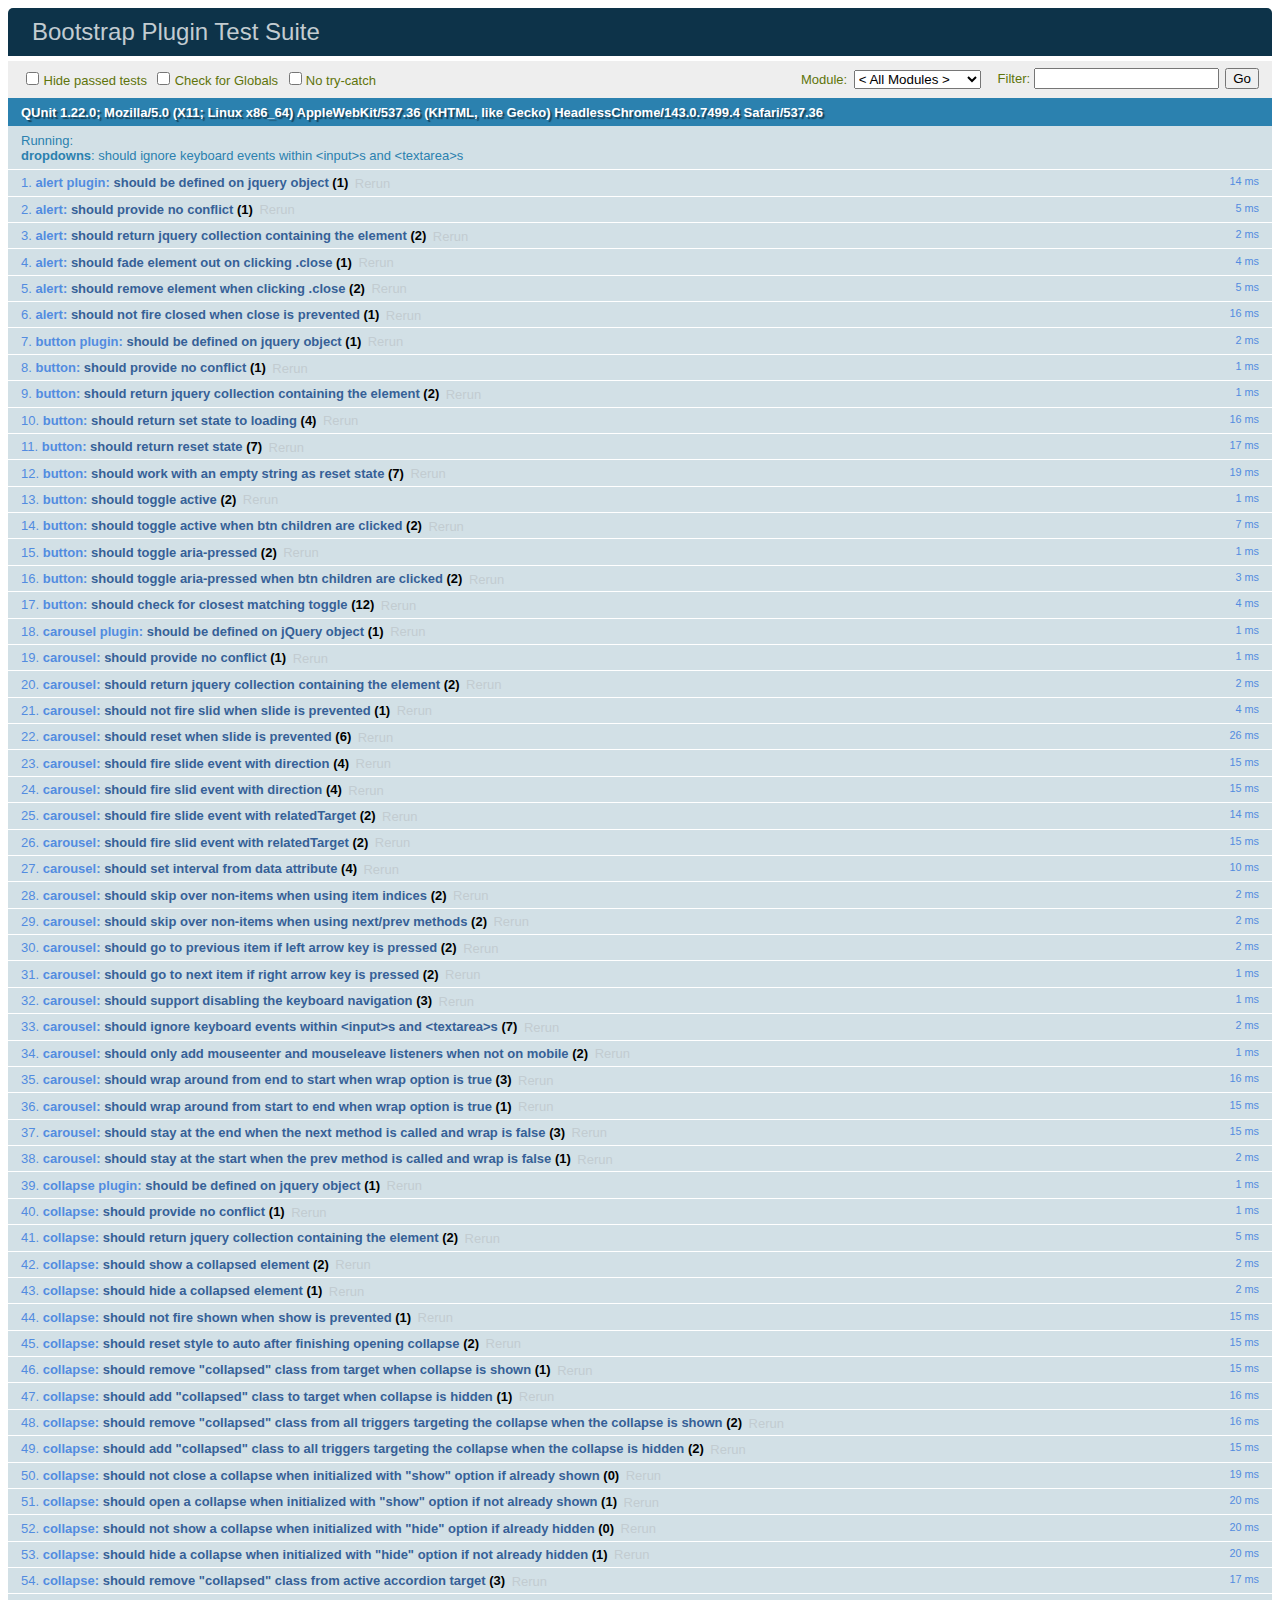
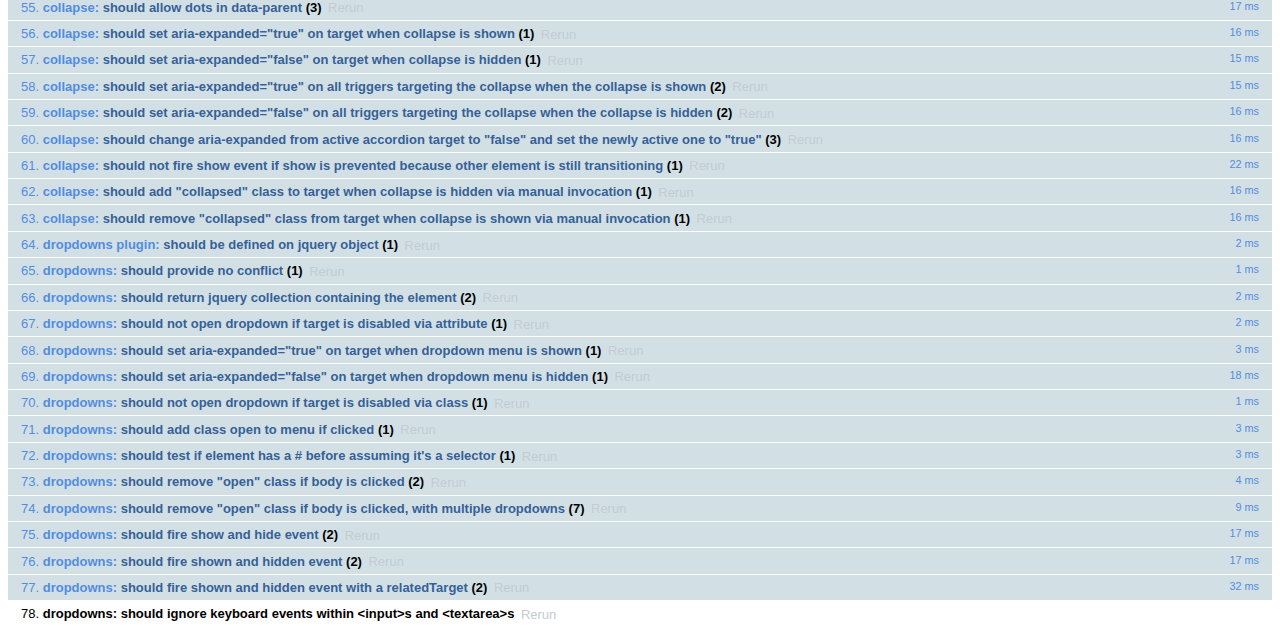
<file: DIS.Web/app/bootstrap-3.3.7/js/tests/index.html>
<!DOCTYPE html>
<html>
  <head>
    <meta charset="utf-8">
    <title>Bootstrap Plugin Test Suite</title>
    <meta name="viewport" content="width=device-width, initial-scale=1">

    <!-- jQuery -->
    <script src="vendor/jquery.min.js"></script>
    <script>
      // Disable jQuery event aliases to ensure we don't accidentally use any of them
      (function () {
        var eventAliases = [
          'blur',
          'focus',
          'focusin',
          'focusout',
          'load',
          'resize',
          'scroll',
          'unload',
          'click',
          'dblclick',
          'mousedown',
          'mouseup',
          'mousemove',
          'mouseover',
          'mouseout',
          'mouseenter',
          'mouseleave',
          'change',
          'select',
          'submit',
          'keydown',
          'keypress',
          'keyup',
          'error',
          'contextmenu',
          'hover',
          'bind',
          'unbind',
          'delegate',
          'undelegate'
        ]
        for (var i = 0; i < eventAliases.length; i++) {
          var eventAlias = eventAliases[i]
          $.fn[eventAlias] = function () {
            throw new Error('Using the ".' + eventAlias + '()" method is not allowed, so that Bootstrap can be compatible with custom jQuery builds which exclude the "event aliases" module that defines said method. See https://github.com/twbs/bootstrap/blob/master/CONTRIBUTING.md#js')
          }
        }
      })()
    </script>

    <!-- QUnit -->
    <link rel="stylesheet" href="vendor/qunit.css" media="screen">
    <script src="vendor/qunit.js"></script>
    <script>
      // See https://github.com/axemclion/grunt-saucelabs#test-result-details-with-qunit
      var log = []
      // Require assert.expect in each test
      QUnit.config.requireExpects = true
      QUnit.done(function (testResults) {
        var tests = []
        for (var i = 0, len = log.length; i < len; i++) {
          var details = log[i]
          tests.push({
            name: details.name,
            result: details.result,
            expected: details.expected,
            actual: details.actual,
            source: details.source
          })
        }
        testResults.tests = tests

        window.global_test_results = testResults
      })

      QUnit.testStart(function (testDetails) {
        $(window).scrollTop(0)
        QUnit.log(function (details) {
          if (!details.result) {
            details.name = testDetails.name
            log.push(details)
          }
        })
      })

      // Cleanup
      QUnit.testDone(function () {
        $('#qunit-fixture').empty()
        $('#modal-test, .modal-backdrop').remove()
      })

      // Display fixture on-screen on iOS to avoid false positives
      if (/iPhone|iPad|iPod/.test(navigator.userAgent)) {
        QUnit.begin(function() {
          $('#qunit-fixture').css({ top: 0, left: 0 })
        })

        QUnit.done(function () {
          $('#qunit-fixture').css({ top: '', left: '' })
        })
      }

      // Disable deprecated global QUnit method aliases in preparation for QUnit v2
      (function () {
        var methodNames = [
          'async',
          'asyncTest',
          'deepEqual',
          'equal',
          'expect',
          'module',
          'notDeepEqual',
          'notEqual',
          'notPropEqual',
          'notStrictEqual',
          'ok',
          'propEqual',
          'push',
          'start',
          'stop',
          'strictEqual',
          'test',
          'throws'
        ];
        for (var i = 0; i < methodNames.length; i++) {
          var methodName = methodNames[i];
          window[methodName] = undefined;
        }
      })();
    </script>

    <!-- Plugin sources -->
    <script>$.support.transition = false</script>
    <script src="../../js/alert.js"></script>
    <script src="../../js/button.js"></script>
    <script src="../../js/carousel.js"></script>
    <script src="../../js/collapse.js"></script>
    <script src="../../js/dropdown.js"></script>
    <script src="../../js/modal.js"></script>
    <script src="../../js/scrollspy.js"></script>
    <script src="../../js/tab.js"></script>
    <script src="../../js/tooltip.js"></script>
    <script src="../../js/popover.js"></script>
    <script src="../../js/affix.js"></script>

    <!-- Unit tests -->
    <script src="unit/alert.js"></script>
    <script src="unit/button.js"></script>
    <script src="unit/carousel.js"></script>
    <script src="unit/collapse.js"></script>
    <script src="unit/dropdown.js"></script>
    <script src="unit/modal.js"></script>
    <script src="unit/scrollspy.js"></script>
    <script src="unit/tab.js"></script>
    <script src="unit/tooltip.js"></script>
    <script src="unit/popover.js"></script>
    <script src="unit/affix.js"></script>

  </head>
  <body>
    <div id="qunit-container">
      <div id="qunit"></div>
      <div id="qunit-fixture"></div>
    </div>
  </body>
</html>
</file>
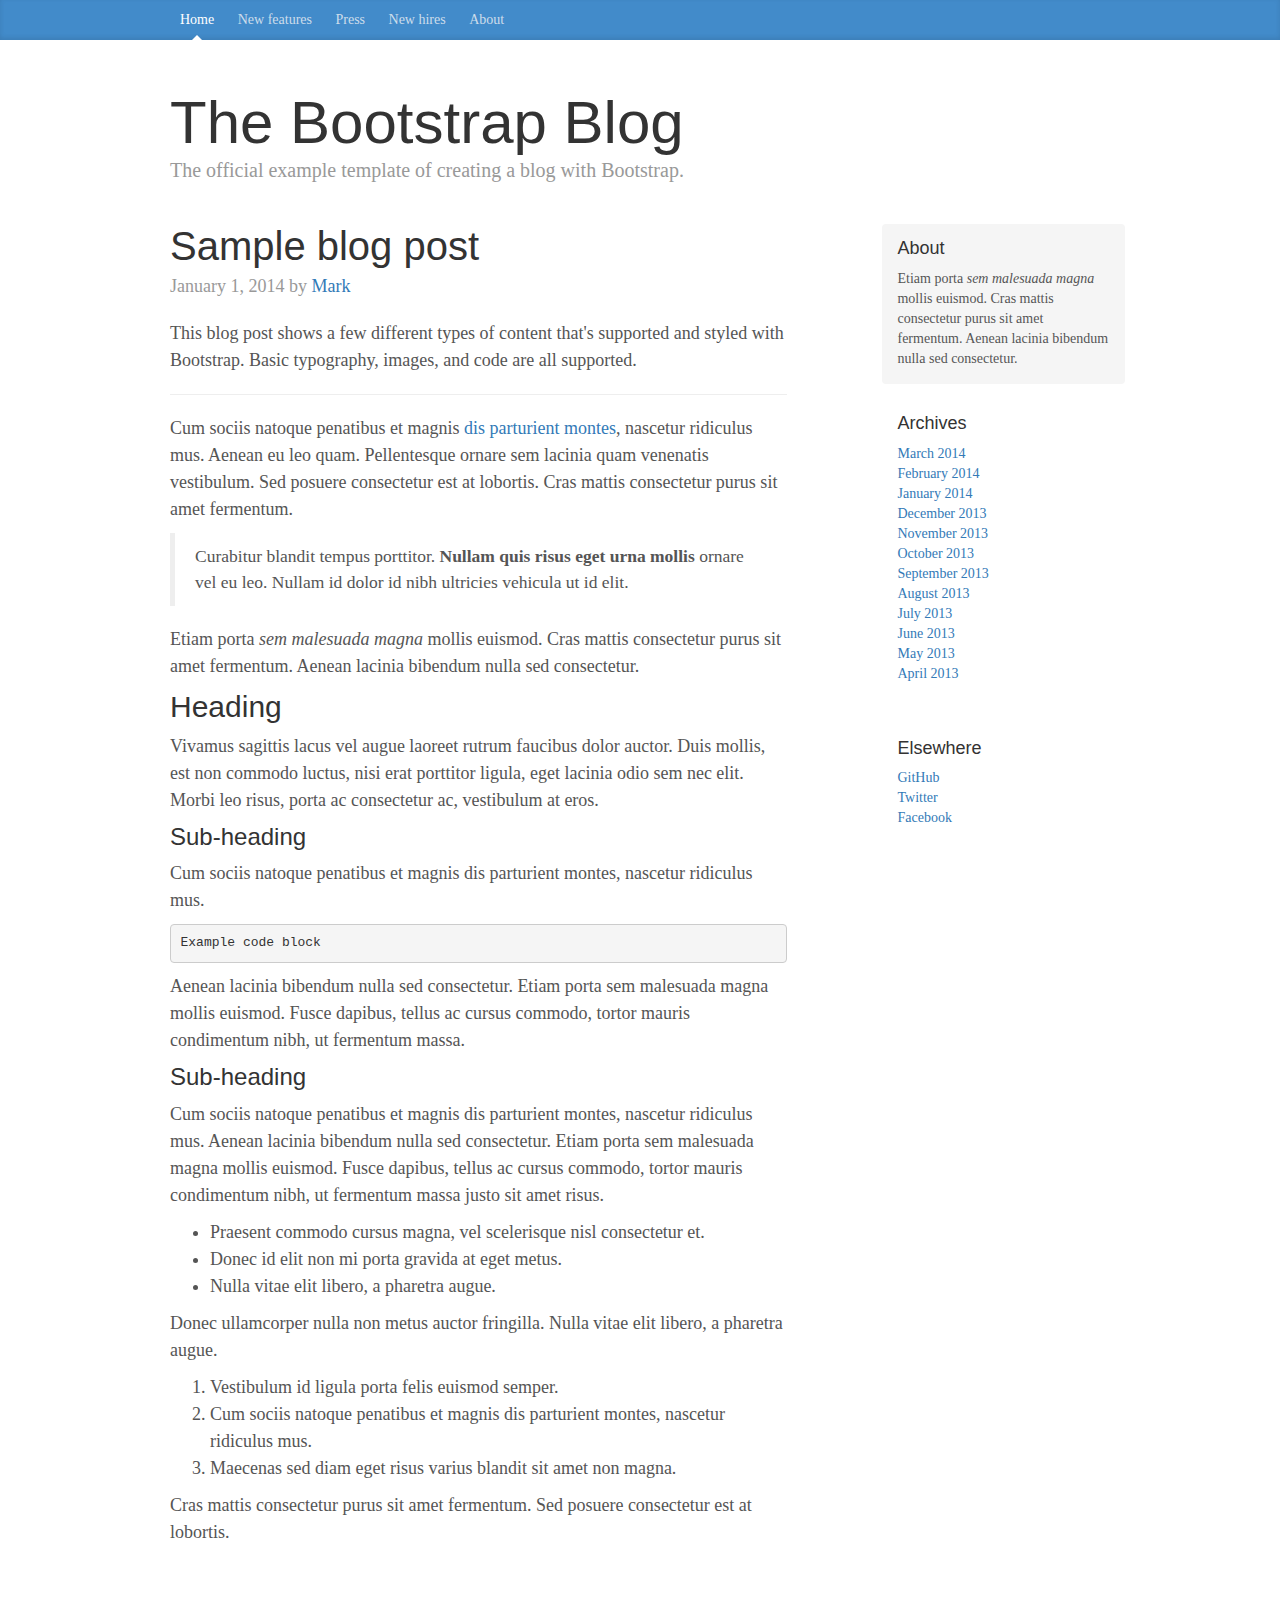
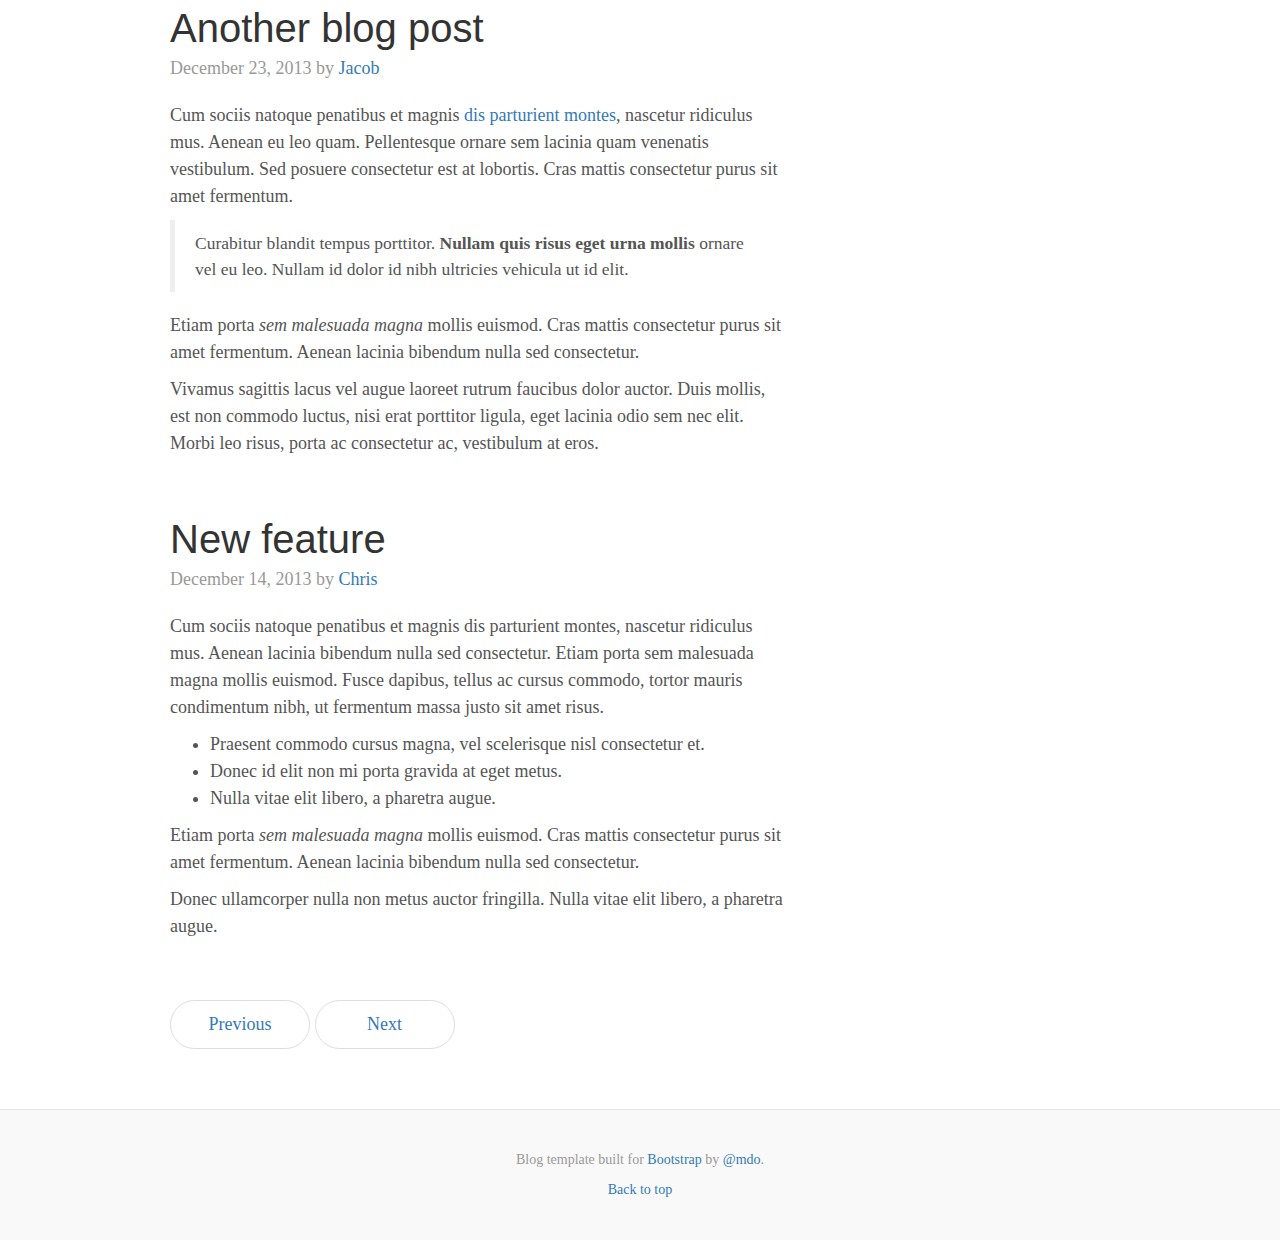
<file: DIS.Web/app/bootstrap-3.3.7/docs/examples/blog/index.html>
<!DOCTYPE html>
<html lang="en">
  <head>
    <meta charset="utf-8">
    <meta http-equiv="X-UA-Compatible" content="IE=edge">
    <meta name="viewport" content="width=device-width, initial-scale=1">
    <!-- The above 3 meta tags *must* come first in the head; any other head content must come *after* these tags -->
    <meta name="description" content="">
    <meta name="author" content="">
    <link rel="icon" href="../../favicon.ico">

    <title>Blog Template for Bootstrap</title>

    <!-- Bootstrap core CSS -->
    <link href="../../dist/css/bootstrap.min.css" rel="stylesheet">

    <!-- IE10 viewport hack for Surface/desktop Windows 8 bug -->
    <link href="../../assets/css/ie10-viewport-bug-workaround.css" rel="stylesheet">

    <!-- Custom styles for this template -->
    <link href="blog.css" rel="stylesheet">

    <!-- Just for debugging purposes. Don't actually copy these 2 lines! -->
    <!--[if lt IE 9]><script src="../../assets/js/ie8-responsive-file-warning.js"></script><![endif]-->
    <script src="../../assets/js/ie-emulation-modes-warning.js"></script>

    <!-- HTML5 shim and Respond.js for IE8 support of HTML5 elements and media queries -->
    <!--[if lt IE 9]>
      <script src="https://oss.maxcdn.com/html5shiv/3.7.3/html5shiv.min.js"></script>
      <script src="https://oss.maxcdn.com/respond/1.4.2/respond.min.js"></script>
    <![endif]-->
  </head>

  <body>

    <div class="blog-masthead">
      <div class="container">
        <nav class="blog-nav">
          <a class="blog-nav-item active" href="#">Home</a>
          <a class="blog-nav-item" href="#">New features</a>
          <a class="blog-nav-item" href="#">Press</a>
          <a class="blog-nav-item" href="#">New hires</a>
          <a class="blog-nav-item" href="#">About</a>
        </nav>
      </div>
    </div>

    <div class="container">

      <div class="blog-header">
        <h1 class="blog-title">The Bootstrap Blog</h1>
        <p class="lead blog-description">The official example template of creating a blog with Bootstrap.</p>
      </div>

      <div class="row">

        <div class="col-sm-8 blog-main">

          <div class="blog-post">
            <h2 class="blog-post-title">Sample blog post</h2>
            <p class="blog-post-meta">January 1, 2014 by <a href="#">Mark</a></p>

            <p>This blog post shows a few different types of content that's supported and styled with Bootstrap. Basic typography, images, and code are all supported.</p>
            <hr>
            <p>Cum sociis natoque penatibus et magnis <a href="#">dis parturient montes</a>, nascetur ridiculus mus. Aenean eu leo quam. Pellentesque ornare sem lacinia quam venenatis vestibulum. Sed posuere consectetur est at lobortis. Cras mattis consectetur purus sit amet fermentum.</p>
            <blockquote>
              <p>Curabitur blandit tempus porttitor. <strong>Nullam quis risus eget urna mollis</strong> ornare vel eu leo. Nullam id dolor id nibh ultricies vehicula ut id elit.</p>
            </blockquote>
            <p>Etiam porta <em>sem malesuada magna</em> mollis euismod. Cras mattis consectetur purus sit amet fermentum. Aenean lacinia bibendum nulla sed consectetur.</p>
            <h2>Heading</h2>
            <p>Vivamus sagittis lacus vel augue laoreet rutrum faucibus dolor auctor. Duis mollis, est non commodo luctus, nisi erat porttitor ligula, eget lacinia odio sem nec elit. Morbi leo risus, porta ac consectetur ac, vestibulum at eros.</p>
            <h3>Sub-heading</h3>
            <p>Cum sociis natoque penatibus et magnis dis parturient montes, nascetur ridiculus mus.</p>
            <pre><code>Example code block</code></pre>
            <p>Aenean lacinia bibendum nulla sed consectetur. Etiam porta sem malesuada magna mollis euismod. Fusce dapibus, tellus ac cursus commodo, tortor mauris condimentum nibh, ut fermentum massa.</p>
            <h3>Sub-heading</h3>
            <p>Cum sociis natoque penatibus et magnis dis parturient montes, nascetur ridiculus mus. Aenean lacinia bibendum nulla sed consectetur. Etiam porta sem malesuada magna mollis euismod. Fusce dapibus, tellus ac cursus commodo, tortor mauris condimentum nibh, ut fermentum massa justo sit amet risus.</p>
            <ul>
              <li>Praesent commodo cursus magna, vel scelerisque nisl consectetur et.</li>
              <li>Donec id elit non mi porta gravida at eget metus.</li>
              <li>Nulla vitae elit libero, a pharetra augue.</li>
            </ul>
            <p>Donec ullamcorper nulla non metus auctor fringilla. Nulla vitae elit libero, a pharetra augue.</p>
            <ol>
              <li>Vestibulum id ligula porta felis euismod semper.</li>
              <li>Cum sociis natoque penatibus et magnis dis parturient montes, nascetur ridiculus mus.</li>
              <li>Maecenas sed diam eget risus varius blandit sit amet non magna.</li>
            </ol>
            <p>Cras mattis consectetur purus sit amet fermentum. Sed posuere consectetur est at lobortis.</p>
          </div><!-- /.blog-post -->

          <div class="blog-post">
            <h2 class="blog-post-title">Another blog post</h2>
            <p class="blog-post-meta">December 23, 2013 by <a href="#">Jacob</a></p>

            <p>Cum sociis natoque penatibus et magnis <a href="#">dis parturient montes</a>, nascetur ridiculus mus. Aenean eu leo quam. Pellentesque ornare sem lacinia quam venenatis vestibulum. Sed posuere consectetur est at lobortis. Cras mattis consectetur purus sit amet fermentum.</p>
            <blockquote>
              <p>Curabitur blandit tempus porttitor. <strong>Nullam quis risus eget urna mollis</strong> ornare vel eu leo. Nullam id dolor id nibh ultricies vehicula ut id elit.</p>
            </blockquote>
            <p>Etiam porta <em>sem malesuada magna</em> mollis euismod. Cras mattis consectetur purus sit amet fermentum. Aenean lacinia bibendum nulla sed consectetur.</p>
            <p>Vivamus sagittis lacus vel augue laoreet rutrum faucibus dolor auctor. Duis mollis, est non commodo luctus, nisi erat porttitor ligula, eget lacinia odio sem nec elit. Morbi leo risus, porta ac consectetur ac, vestibulum at eros.</p>
          </div><!-- /.blog-post -->

          <div class="blog-post">
            <h2 class="blog-post-title">New feature</h2>
            <p class="blog-post-meta">December 14, 2013 by <a href="#">Chris</a></p>

            <p>Cum sociis natoque penatibus et magnis dis parturient montes, nascetur ridiculus mus. Aenean lacinia bibendum nulla sed consectetur. Etiam porta sem malesuada magna mollis euismod. Fusce dapibus, tellus ac cursus commodo, tortor mauris condimentum nibh, ut fermentum massa justo sit amet risus.</p>
            <ul>
              <li>Praesent commodo cursus magna, vel scelerisque nisl consectetur et.</li>
              <li>Donec id elit non mi porta gravida at eget metus.</li>
              <li>Nulla vitae elit libero, a pharetra augue.</li>
            </ul>
            <p>Etiam porta <em>sem malesuada magna</em> mollis euismod. Cras mattis consectetur purus sit amet fermentum. Aenean lacinia bibendum nulla sed consectetur.</p>
            <p>Donec ullamcorper nulla non metus auctor fringilla. Nulla vitae elit libero, a pharetra augue.</p>
          </div><!-- /.blog-post -->

          <nav>
            <ul class="pager">
              <li><a href="#">Previous</a></li>
              <li><a href="#">Next</a></li>
            </ul>
          </nav>

        </div><!-- /.blog-main -->

        <div class="col-sm-3 col-sm-offset-1 blog-sidebar">
          <div class="sidebar-module sidebar-module-inset">
            <h4>About</h4>
            <p>Etiam porta <em>sem malesuada magna</em> mollis euismod. Cras mattis consectetur purus sit amet fermentum. Aenean lacinia bibendum nulla sed consectetur.</p>
          </div>
          <div class="sidebar-module">
            <h4>Archives</h4>
            <ol class="list-unstyled">
              <li><a href="#">March 2014</a></li>
              <li><a href="#">February 2014</a></li>
              <li><a href="#">January 2014</a></li>
              <li><a href="#">December 2013</a></li>
              <li><a href="#">November 2013</a></li>
              <li><a href="#">October 2013</a></li>
              <li><a href="#">September 2013</a></li>
              <li><a href="#">August 2013</a></li>
              <li><a href="#">July 2013</a></li>
              <li><a href="#">June 2013</a></li>
              <li><a href="#">May 2013</a></li>
              <li><a href="#">April 2013</a></li>
            </ol>
          </div>
          <div class="sidebar-module">
            <h4>Elsewhere</h4>
            <ol class="list-unstyled">
              <li><a href="#">GitHub</a></li>
              <li><a href="#">Twitter</a></li>
              <li><a href="#">Facebook</a></li>
            </ol>
          </div>
        </div><!-- /.blog-sidebar -->

      </div><!-- /.row -->

    </div><!-- /.container -->

    <footer class="blog-footer">
      <p>Blog template built for <a href="http://getbootstrap.com">Bootstrap</a> by <a href="https://twitter.com/mdo">@mdo</a>.</p>
      <p>
        <a href="#">Back to top</a>
      </p>
    </footer>


    <!-- Bootstrap core JavaScript
    ================================================== -->
    <!-- Placed at the end of the document so the pages load faster -->
    <script src="https://ajax.googleapis.com/ajax/libs/jquery/1.12.4/jquery.min.js"></script>
    <script>window.jQuery || document.write('<script src="../../assets/js/vendor/jquery.min.js"><\/script>')</script>
    <script src="../../dist/js/bootstrap.min.js"></script>
    <!-- IE10 viewport hack for Surface/desktop Windows 8 bug -->
    <script src="../../assets/js/ie10-viewport-bug-workaround.js"></script>
  </body>
</html>
</file>
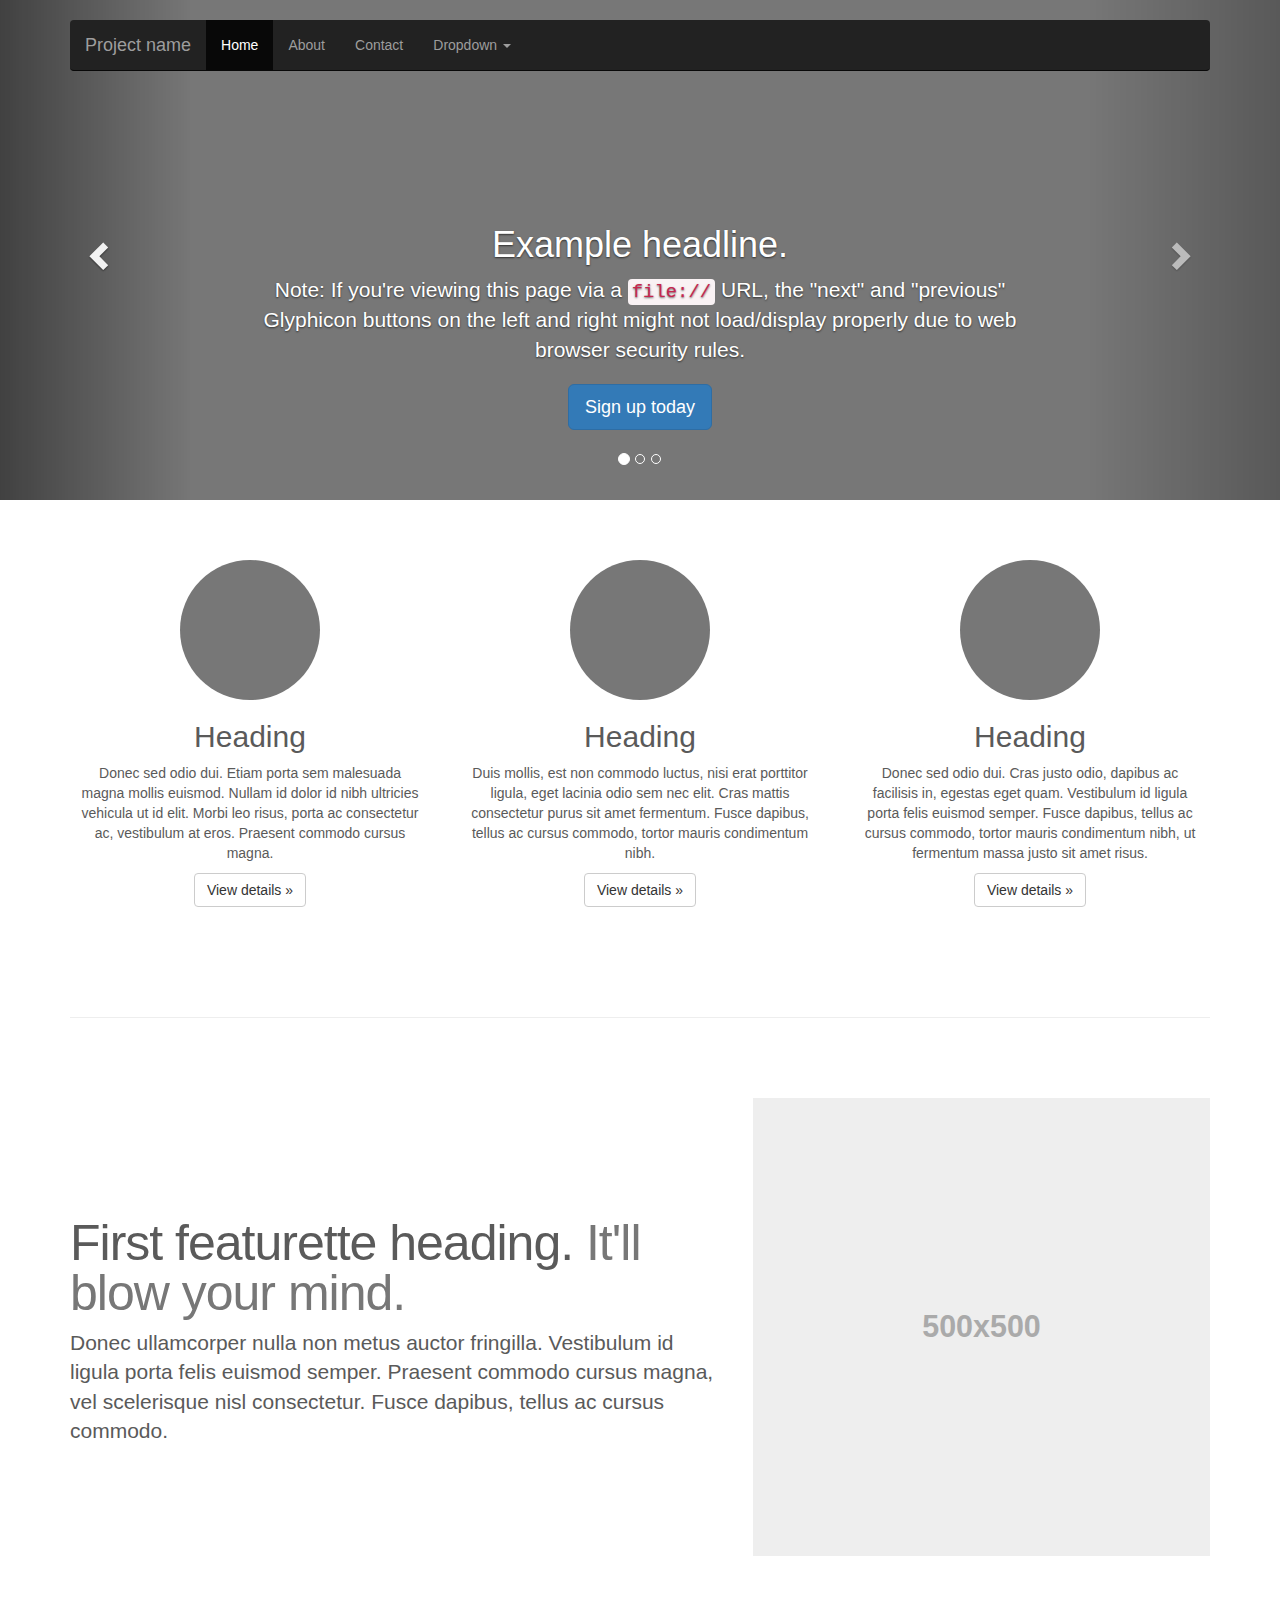
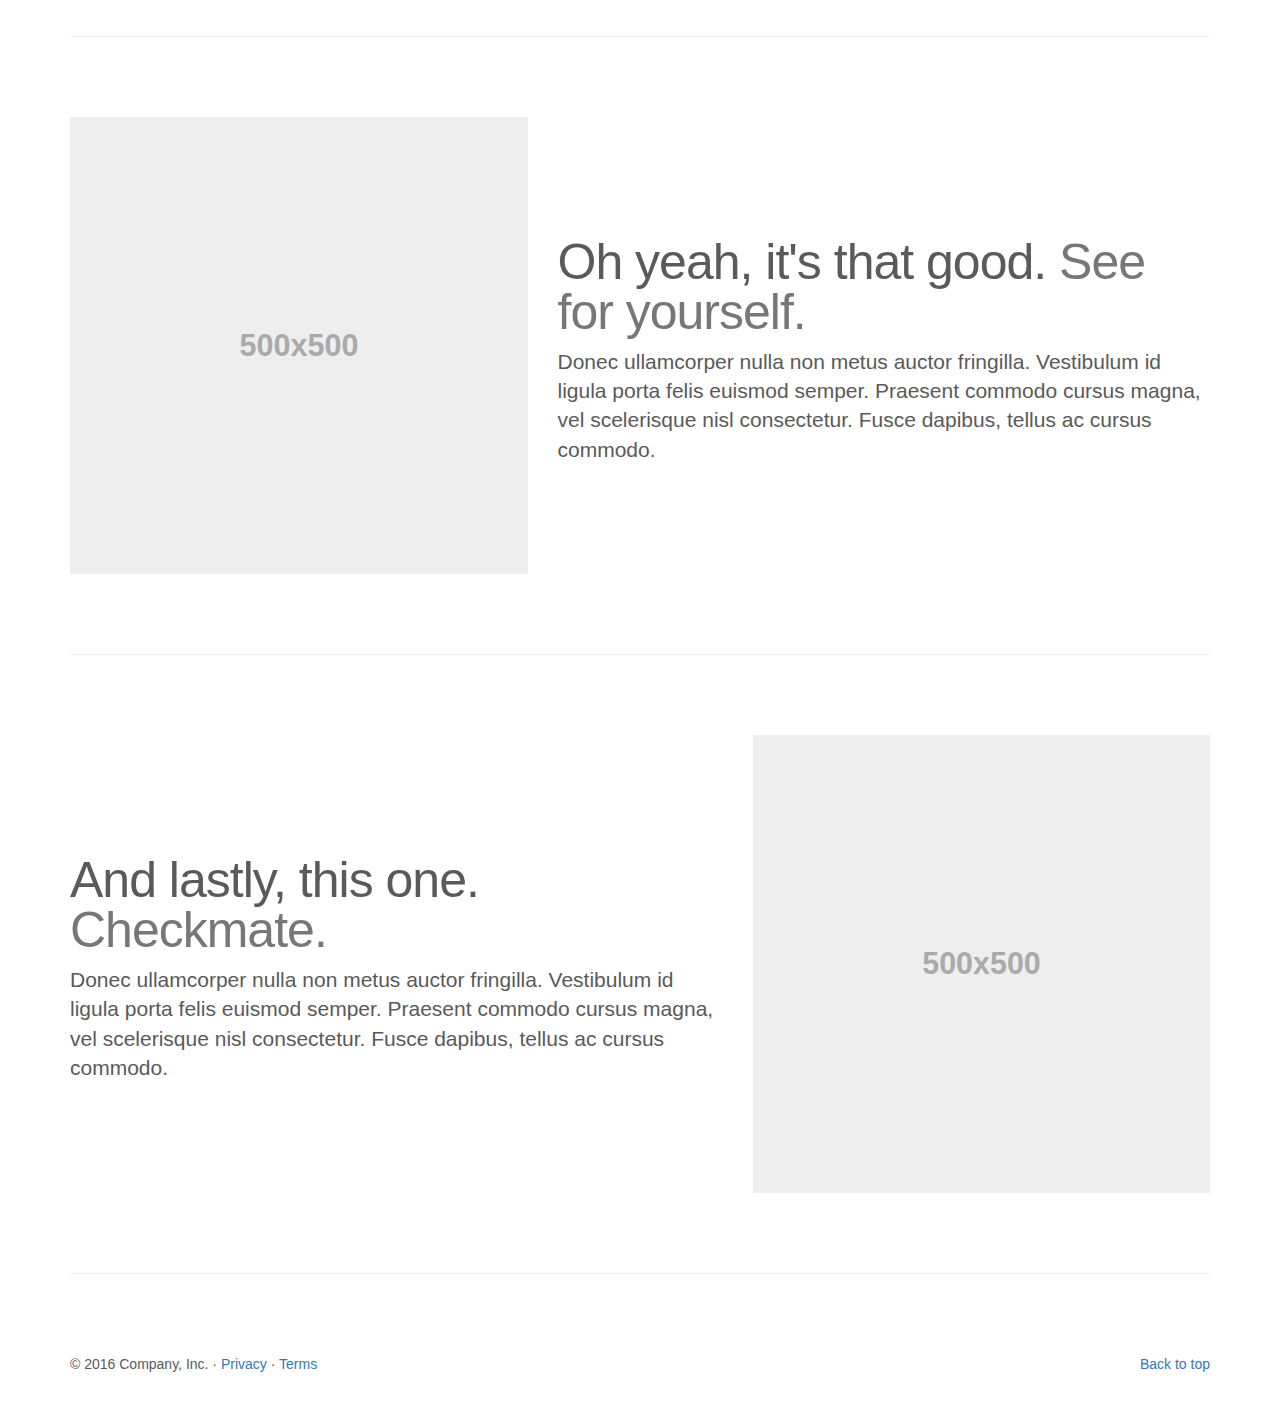
<file: DIS.Web/app/bootstrap-3.3.7/docs/examples/carousel/index.html>
<!DOCTYPE html>
<html lang="en">
  <head>
    <meta charset="utf-8">
    <meta http-equiv="X-UA-Compatible" content="IE=edge">
    <meta name="viewport" content="width=device-width, initial-scale=1">
    <!-- The above 3 meta tags *must* come first in the head; any other head content must come *after* these tags -->
    <meta name="description" content="">
    <meta name="author" content="">
    <link rel="icon" href="../../favicon.ico">

    <title>Carousel Template for Bootstrap</title>

    <!-- Bootstrap core CSS -->
    <link href="../../dist/css/bootstrap.min.css" rel="stylesheet">

    <!-- IE10 viewport hack for Surface/desktop Windows 8 bug -->
    <link href="../../assets/css/ie10-viewport-bug-workaround.css" rel="stylesheet">

    <!-- Just for debugging purposes. Don't actually copy these 2 lines! -->
    <!--[if lt IE 9]><script src="../../assets/js/ie8-responsive-file-warning.js"></script><![endif]-->
    <script src="../../assets/js/ie-emulation-modes-warning.js"></script>

    <!-- HTML5 shim and Respond.js for IE8 support of HTML5 elements and media queries -->
    <!--[if lt IE 9]>
      <script src="https://oss.maxcdn.com/html5shiv/3.7.3/html5shiv.min.js"></script>
      <script src="https://oss.maxcdn.com/respond/1.4.2/respond.min.js"></script>
    <![endif]-->

    <!-- Custom styles for this template -->
    <link href="carousel.css" rel="stylesheet">
  </head>
<!-- NAVBAR
================================================== -->
  <body>
    <div class="navbar-wrapper">
      <div class="container">

        <nav class="navbar navbar-inverse navbar-static-top">
          <div class="container">
            <div class="navbar-header">
              <button type="button" class="navbar-toggle collapsed" data-toggle="collapse" data-target="#navbar" aria-expanded="false" aria-controls="navbar">
                <span class="sr-only">Toggle navigation</span>
                <span class="icon-bar"></span>
                <span class="icon-bar"></span>
                <span class="icon-bar"></span>
              </button>
              <a class="navbar-brand" href="#">Project name</a>
            </div>
            <div id="navbar" class="navbar-collapse collapse">
              <ul class="nav navbar-nav">
                <li class="active"><a href="#">Home</a></li>
                <li><a href="#about">About</a></li>
                <li><a href="#contact">Contact</a></li>
                <li class="dropdown">
                  <a href="#" class="dropdown-toggle" data-toggle="dropdown" role="button" aria-haspopup="true" aria-expanded="false">Dropdown <span class="caret"></span></a>
                  <ul class="dropdown-menu">
                    <li><a href="#">Action</a></li>
                    <li><a href="#">Another action</a></li>
                    <li><a href="#">Something else here</a></li>
                    <li role="separator" class="divider"></li>
                    <li class="dropdown-header">Nav header</li>
                    <li><a href="#">Separated link</a></li>
                    <li><a href="#">One more separated link</a></li>
                  </ul>
                </li>
              </ul>
            </div>
          </div>
        </nav>

      </div>
    </div>


    <!-- Carousel
    ================================================== -->
    <div id="myCarousel" class="carousel slide" data-ride="carousel">
      <!-- Indicators -->
      <ol class="carousel-indicators">
        <li data-target="#myCarousel" data-slide-to="0" class="active"></li>
        <li data-target="#myCarousel" data-slide-to="1"></li>
        <li data-target="#myCarousel" data-slide-to="2"></li>
      </ol>
      <div class="carousel-inner" role="listbox">
        <div class="item active">
          <img class="first-slide" src="[data-uri]" alt="First slide">
          <div class="container">
            <div class="carousel-caption">
              <h1>Example headline.</h1>
              <p>Note: If you're viewing this page via a <code>file://</code> URL, the "next" and "previous" Glyphicon buttons on the left and right might not load/display properly due to web browser security rules.</p>
              <p><a class="btn btn-lg btn-primary" href="#" role="button">Sign up today</a></p>
            </div>
          </div>
        </div>
        <div class="item">
          <img class="second-slide" src="[data-uri]" alt="Second slide">
          <div class="container">
            <div class="carousel-caption">
              <h1>Another example headline.</h1>
              <p>Cras justo odio, dapibus ac facilisis in, egestas eget quam. Donec id elit non mi porta gravida at eget metus. Nullam id dolor id nibh ultricies vehicula ut id elit.</p>
              <p><a class="btn btn-lg btn-primary" href="#" role="button">Learn more</a></p>
            </div>
          </div>
        </div>
        <div class="item">
          <img class="third-slide" src="[data-uri]" alt="Third slide">
          <div class="container">
            <div class="carousel-caption">
              <h1>One more for good measure.</h1>
              <p>Cras justo odio, dapibus ac facilisis in, egestas eget quam. Donec id elit non mi porta gravida at eget metus. Nullam id dolor id nibh ultricies vehicula ut id elit.</p>
              <p><a class="btn btn-lg btn-primary" href="#" role="button">Browse gallery</a></p>
            </div>
          </div>
        </div>
      </div>
      <a class="left carousel-control" href="#myCarousel" role="button" data-slide="prev">
        <span class="glyphicon glyphicon-chevron-left" aria-hidden="true"></span>
        <span class="sr-only">Previous</span>
      </a>
      <a class="right carousel-control" href="#myCarousel" role="button" data-slide="next">
        <span class="glyphicon glyphicon-chevron-right" aria-hidden="true"></span>
        <span class="sr-only">Next</span>
      </a>
    </div><!-- /.carousel -->


    <!-- Marketing messaging and featurettes
    ================================================== -->
    <!-- Wrap the rest of the page in another container to center all the content. -->

    <div class="container marketing">

      <!-- Three columns of text below the carousel -->
      <div class="row">
        <div class="col-lg-4">
          <img class="img-circle" src="[data-uri]" alt="Generic placeholder image" width="140" height="140">
          <h2>Heading</h2>
          <p>Donec sed odio dui. Etiam porta sem malesuada magna mollis euismod. Nullam id dolor id nibh ultricies vehicula ut id elit. Morbi leo risus, porta ac consectetur ac, vestibulum at eros. Praesent commodo cursus magna.</p>
          <p><a class="btn btn-default" href="#" role="button">View details &raquo;</a></p>
        </div><!-- /.col-lg-4 -->
        <div class="col-lg-4">
          <img class="img-circle" src="[data-uri]" alt="Generic placeholder image" width="140" height="140">
          <h2>Heading</h2>
          <p>Duis mollis, est non commodo luctus, nisi erat porttitor ligula, eget lacinia odio sem nec elit. Cras mattis consectetur purus sit amet fermentum. Fusce dapibus, tellus ac cursus commodo, tortor mauris condimentum nibh.</p>
          <p><a class="btn btn-default" href="#" role="button">View details &raquo;</a></p>
        </div><!-- /.col-lg-4 -->
        <div class="col-lg-4">
          <img class="img-circle" src="[data-uri]" alt="Generic placeholder image" width="140" height="140">
          <h2>Heading</h2>
          <p>Donec sed odio dui. Cras justo odio, dapibus ac facilisis in, egestas eget quam. Vestibulum id ligula porta felis euismod semper. Fusce dapibus, tellus ac cursus commodo, tortor mauris condimentum nibh, ut fermentum massa justo sit amet risus.</p>
          <p><a class="btn btn-default" href="#" role="button">View details &raquo;</a></p>
        </div><!-- /.col-lg-4 -->
      </div><!-- /.row -->


      <!-- START THE FEATURETTES -->

      <hr class="featurette-divider">

      <div class="row featurette">
        <div class="col-md-7">
          <h2 class="featurette-heading">First featurette heading. <span class="text-muted">It'll blow your mind.</span></h2>
          <p class="lead">Donec ullamcorper nulla non metus auctor fringilla. Vestibulum id ligula porta felis euismod semper. Praesent commodo cursus magna, vel scelerisque nisl consectetur. Fusce dapibus, tellus ac cursus commodo.</p>
        </div>
        <div class="col-md-5">
          <img class="featurette-image img-responsive center-block" data-src="holder.js/500x500/auto" alt="Generic placeholder image">
        </div>
      </div>

      <hr class="featurette-divider">

      <div class="row featurette">
        <div class="col-md-7 col-md-push-5">
          <h2 class="featurette-heading">Oh yeah, it's that good. <span class="text-muted">See for yourself.</span></h2>
          <p class="lead">Donec ullamcorper nulla non metus auctor fringilla. Vestibulum id ligula porta felis euismod semper. Praesent commodo cursus magna, vel scelerisque nisl consectetur. Fusce dapibus, tellus ac cursus commodo.</p>
        </div>
        <div class="col-md-5 col-md-pull-7">
          <img class="featurette-image img-responsive center-block" data-src="holder.js/500x500/auto" alt="Generic placeholder image">
        </div>
      </div>

      <hr class="featurette-divider">

      <div class="row featurette">
        <div class="col-md-7">
          <h2 class="featurette-heading">And lastly, this one. <span class="text-muted">Checkmate.</span></h2>
          <p class="lead">Donec ullamcorper nulla non metus auctor fringilla. Vestibulum id ligula porta felis euismod semper. Praesent commodo cursus magna, vel scelerisque nisl consectetur. Fusce dapibus, tellus ac cursus commodo.</p>
        </div>
        <div class="col-md-5">
          <img class="featurette-image img-responsive center-block" data-src="holder.js/500x500/auto" alt="Generic placeholder image">
        </div>
      </div>

      <hr class="featurette-divider">

      <!-- /END THE FEATURETTES -->


      <!-- FOOTER -->
      <footer>
        <p class="pull-right"><a href="#">Back to top</a></p>
        <p>&copy; 2016 Company, Inc. &middot; <a href="#">Privacy</a> &middot; <a href="#">Terms</a></p>
      </footer>

    </div><!-- /.container -->


    <!-- Bootstrap core JavaScript
    ================================================== -->
    <!-- Placed at the end of the document so the pages load faster -->
    <script src="https://ajax.googleapis.com/ajax/libs/jquery/1.12.4/jquery.min.js"></script>
    <script>window.jQuery || document.write('<script src="../../assets/js/vendor/jquery.min.js"><\/script>')</script>
    <script src="../../dist/js/bootstrap.min.js"></script>
    <!-- Just to make our placeholder images work. Don't actually copy the next line! -->
    <script src="../../assets/js/vendor/holder.min.js"></script>
    <!-- IE10 viewport hack for Surface/desktop Windows 8 bug -->
    <script src="../../assets/js/ie10-viewport-bug-workaround.js"></script>
  </body>
</html>
</file>
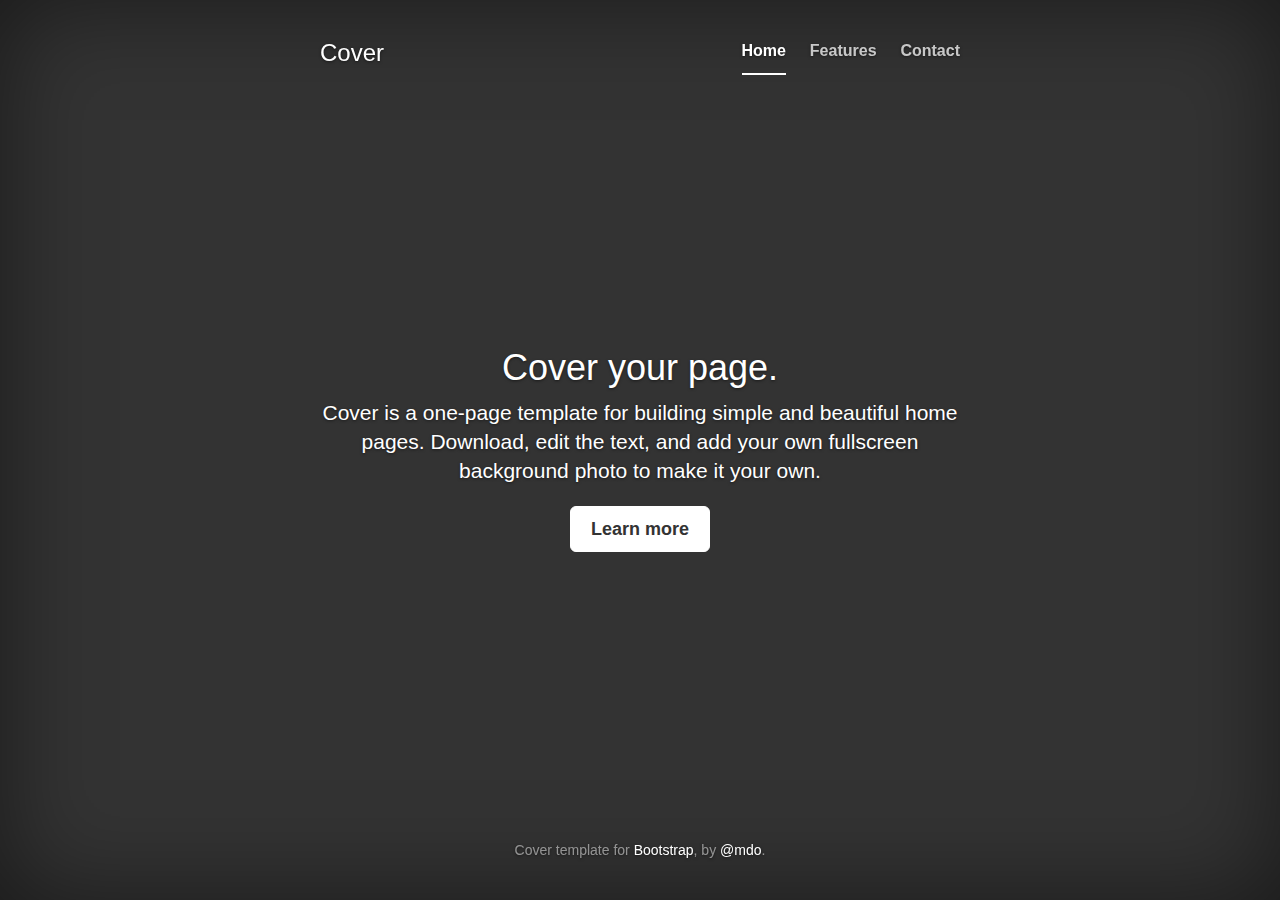
<file: DIS.Web/app/bootstrap-3.3.7/docs/examples/cover/index.html>
<!DOCTYPE html>
<html lang="en">
  <head>
    <meta charset="utf-8">
    <meta http-equiv="X-UA-Compatible" content="IE=edge">
    <meta name="viewport" content="width=device-width, initial-scale=1">
    <!-- The above 3 meta tags *must* come first in the head; any other head content must come *after* these tags -->
    <meta name="description" content="">
    <meta name="author" content="">
    <link rel="icon" href="../../favicon.ico">

    <title>Cover Template for Bootstrap</title>

    <!-- Bootstrap core CSS -->
    <link href="../../dist/css/bootstrap.min.css" rel="stylesheet">

    <!-- IE10 viewport hack for Surface/desktop Windows 8 bug -->
    <link href="../../assets/css/ie10-viewport-bug-workaround.css" rel="stylesheet">

    <!-- Custom styles for this template -->
    <link href="cover.css" rel="stylesheet">

    <!-- Just for debugging purposes. Don't actually copy these 2 lines! -->
    <!--[if lt IE 9]><script src="../../assets/js/ie8-responsive-file-warning.js"></script><![endif]-->
    <script src="../../assets/js/ie-emulation-modes-warning.js"></script>

    <!-- HTML5 shim and Respond.js for IE8 support of HTML5 elements and media queries -->
    <!--[if lt IE 9]>
      <script src="https://oss.maxcdn.com/html5shiv/3.7.3/html5shiv.min.js"></script>
      <script src="https://oss.maxcdn.com/respond/1.4.2/respond.min.js"></script>
    <![endif]-->
  </head>

  <body>

    <div class="site-wrapper">

      <div class="site-wrapper-inner">

        <div class="cover-container">

          <div class="masthead clearfix">
            <div class="inner">
              <h3 class="masthead-brand">Cover</h3>
              <nav>
                <ul class="nav masthead-nav">
                  <li class="active"><a href="#">Home</a></li>
                  <li><a href="#">Features</a></li>
                  <li><a href="#">Contact</a></li>
                </ul>
              </nav>
            </div>
          </div>

          <div class="inner cover">
            <h1 class="cover-heading">Cover your page.</h1>
            <p class="lead">Cover is a one-page template for building simple and beautiful home pages. Download, edit the text, and add your own fullscreen background photo to make it your own.</p>
            <p class="lead">
              <a href="#" class="btn btn-lg btn-default">Learn more</a>
            </p>
          </div>

          <div class="mastfoot">
            <div class="inner">
              <p>Cover template for <a href="http://getbootstrap.com">Bootstrap</a>, by <a href="https://twitter.com/mdo">@mdo</a>.</p>
            </div>
          </div>

        </div>

      </div>

    </div>

    <!-- Bootstrap core JavaScript
    ================================================== -->
    <!-- Placed at the end of the document so the pages load faster -->
    <script src="https://ajax.googleapis.com/ajax/libs/jquery/1.12.4/jquery.min.js"></script>
    <script>window.jQuery || document.write('<script src="../../assets/js/vendor/jquery.min.js"><\/script>')</script>
    <script src="../../dist/js/bootstrap.min.js"></script>
    <!-- IE10 viewport hack for Surface/desktop Windows 8 bug -->
    <script src="../../assets/js/ie10-viewport-bug-workaround.js"></script>
  </body>
</html>
</file>
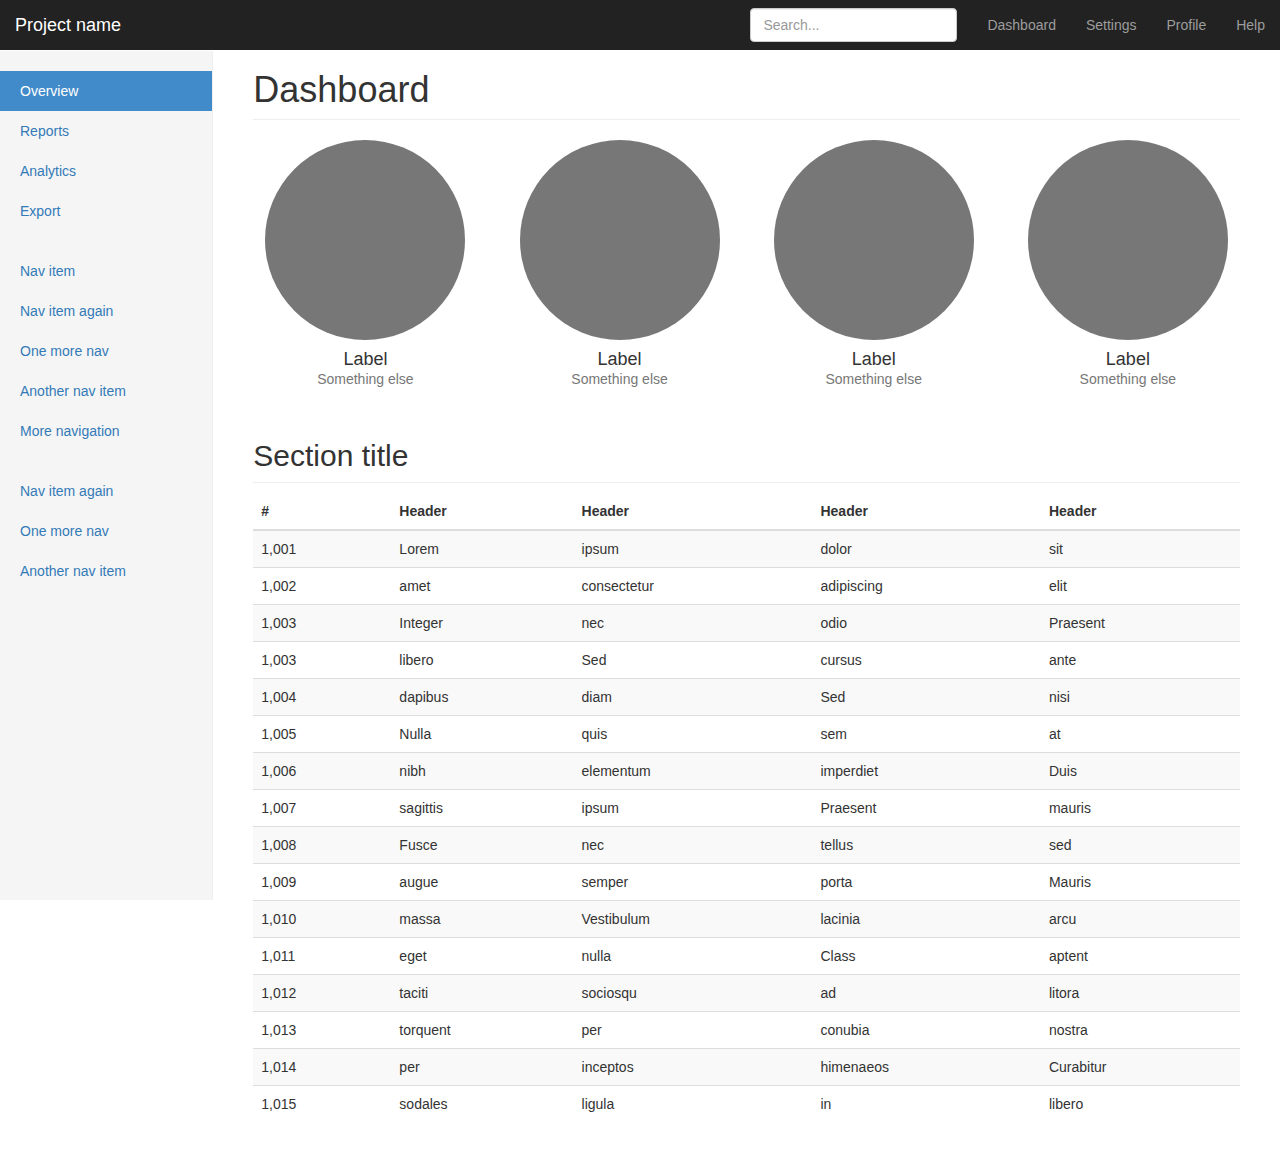
<file: DIS.Web/app/bootstrap-3.3.7/docs/examples/dashboard/index.html>
<!DOCTYPE html>
<html lang="en">
  <head>
    <meta charset="utf-8">
    <meta http-equiv="X-UA-Compatible" content="IE=edge">
    <meta name="viewport" content="width=device-width, initial-scale=1">
    <!-- The above 3 meta tags *must* come first in the head; any other head content must come *after* these tags -->
    <meta name="description" content="">
    <meta name="author" content="">
    <link rel="icon" href="../../favicon.ico">

    <title>Dashboard Template for Bootstrap</title>

    <!-- Bootstrap core CSS -->
    <link href="../../dist/css/bootstrap.min.css" rel="stylesheet">

    <!-- IE10 viewport hack for Surface/desktop Windows 8 bug -->
    <link href="../../assets/css/ie10-viewport-bug-workaround.css" rel="stylesheet">

    <!-- Custom styles for this template -->
    <link href="dashboard.css" rel="stylesheet">

    <!-- Just for debugging purposes. Don't actually copy these 2 lines! -->
    <!--[if lt IE 9]><script src="../../assets/js/ie8-responsive-file-warning.js"></script><![endif]-->
    <script src="../../assets/js/ie-emulation-modes-warning.js"></script>

    <!-- HTML5 shim and Respond.js for IE8 support of HTML5 elements and media queries -->
    <!--[if lt IE 9]>
      <script src="https://oss.maxcdn.com/html5shiv/3.7.3/html5shiv.min.js"></script>
      <script src="https://oss.maxcdn.com/respond/1.4.2/respond.min.js"></script>
    <![endif]-->
  </head>

  <body>

    <nav class="navbar navbar-inverse navbar-fixed-top">
      <div class="container-fluid">
        <div class="navbar-header">
          <button type="button" class="navbar-toggle collapsed" data-toggle="collapse" data-target="#navbar" aria-expanded="false" aria-controls="navbar">
            <span class="sr-only">Toggle navigation</span>
            <span class="icon-bar"></span>
            <span class="icon-bar"></span>
            <span class="icon-bar"></span>
          </button>
          <a class="navbar-brand" href="#">Project name</a>
        </div>
        <div id="navbar" class="navbar-collapse collapse">
          <ul class="nav navbar-nav navbar-right">
            <li><a href="#">Dashboard</a></li>
            <li><a href="#">Settings</a></li>
            <li><a href="#">Profile</a></li>
            <li><a href="#">Help</a></li>
          </ul>
          <form class="navbar-form navbar-right">
            <input type="text" class="form-control" placeholder="Search...">
          </form>
        </div>
      </div>
    </nav>

    <div class="container-fluid">
      <div class="row">
        <div class="col-sm-3 col-md-2 sidebar">
          <ul class="nav nav-sidebar">
            <li class="active"><a href="#">Overview <span class="sr-only">(current)</span></a></li>
            <li><a href="#">Reports</a></li>
            <li><a href="#">Analytics</a></li>
            <li><a href="#">Export</a></li>
          </ul>
          <ul class="nav nav-sidebar">
            <li><a href="">Nav item</a></li>
            <li><a href="">Nav item again</a></li>
            <li><a href="">One more nav</a></li>
            <li><a href="">Another nav item</a></li>
            <li><a href="">More navigation</a></li>
          </ul>
          <ul class="nav nav-sidebar">
            <li><a href="">Nav item again</a></li>
            <li><a href="">One more nav</a></li>
            <li><a href="">Another nav item</a></li>
          </ul>
        </div>
        <div class="col-sm-9 col-sm-offset-3 col-md-10 col-md-offset-2 main">
          <h1 class="page-header">Dashboard</h1>

          <div class="row placeholders">
            <div class="col-xs-6 col-sm-3 placeholder">
              <img src="[data-uri]" width="200" height="200" class="img-responsive" alt="Generic placeholder thumbnail">
              <h4>Label</h4>
              <span class="text-muted">Something else</span>
            </div>
            <div class="col-xs-6 col-sm-3 placeholder">
              <img src="[data-uri]" width="200" height="200" class="img-responsive" alt="Generic placeholder thumbnail">
              <h4>Label</h4>
              <span class="text-muted">Something else</span>
            </div>
            <div class="col-xs-6 col-sm-3 placeholder">
              <img src="[data-uri]" width="200" height="200" class="img-responsive" alt="Generic placeholder thumbnail">
              <h4>Label</h4>
              <span class="text-muted">Something else</span>
            </div>
            <div class="col-xs-6 col-sm-3 placeholder">
              <img src="[data-uri]" width="200" height="200" class="img-responsive" alt="Generic placeholder thumbnail">
              <h4>Label</h4>
              <span class="text-muted">Something else</span>
            </div>
          </div>

          <h2 class="sub-header">Section title</h2>
          <div class="table-responsive">
            <table class="table table-striped">
              <thead>
                <tr>
                  <th>#</th>
                  <th>Header</th>
                  <th>Header</th>
                  <th>Header</th>
                  <th>Header</th>
                </tr>
              </thead>
              <tbody>
                <tr>
                  <td>1,001</td>
                  <td>Lorem</td>
                  <td>ipsum</td>
                  <td>dolor</td>
                  <td>sit</td>
                </tr>
                <tr>
                  <td>1,002</td>
                  <td>amet</td>
                  <td>consectetur</td>
                  <td>adipiscing</td>
                  <td>elit</td>
                </tr>
                <tr>
                  <td>1,003</td>
                  <td>Integer</td>
                  <td>nec</td>
                  <td>odio</td>
                  <td>Praesent</td>
                </tr>
                <tr>
                  <td>1,003</td>
                  <td>libero</td>
                  <td>Sed</td>
                  <td>cursus</td>
                  <td>ante</td>
                </tr>
                <tr>
                  <td>1,004</td>
                  <td>dapibus</td>
                  <td>diam</td>
                  <td>Sed</td>
                  <td>nisi</td>
                </tr>
                <tr>
                  <td>1,005</td>
                  <td>Nulla</td>
                  <td>quis</td>
                  <td>sem</td>
                  <td>at</td>
                </tr>
                <tr>
                  <td>1,006</td>
                  <td>nibh</td>
                  <td>elementum</td>
                  <td>imperdiet</td>
                  <td>Duis</td>
                </tr>
                <tr>
                  <td>1,007</td>
                  <td>sagittis</td>
                  <td>ipsum</td>
                  <td>Praesent</td>
                  <td>mauris</td>
                </tr>
                <tr>
                  <td>1,008</td>
                  <td>Fusce</td>
                  <td>nec</td>
                  <td>tellus</td>
                  <td>sed</td>
                </tr>
                <tr>
                  <td>1,009</td>
                  <td>augue</td>
                  <td>semper</td>
                  <td>porta</td>
                  <td>Mauris</td>
                </tr>
                <tr>
                  <td>1,010</td>
                  <td>massa</td>
                  <td>Vestibulum</td>
                  <td>lacinia</td>
                  <td>arcu</td>
                </tr>
                <tr>
                  <td>1,011</td>
                  <td>eget</td>
                  <td>nulla</td>
                  <td>Class</td>
                  <td>aptent</td>
                </tr>
                <tr>
                  <td>1,012</td>
                  <td>taciti</td>
                  <td>sociosqu</td>
                  <td>ad</td>
                  <td>litora</td>
                </tr>
                <tr>
                  <td>1,013</td>
                  <td>torquent</td>
                  <td>per</td>
                  <td>conubia</td>
                  <td>nostra</td>
                </tr>
                <tr>
                  <td>1,014</td>
                  <td>per</td>
                  <td>inceptos</td>
                  <td>himenaeos</td>
                  <td>Curabitur</td>
                </tr>
                <tr>
                  <td>1,015</td>
                  <td>sodales</td>
                  <td>ligula</td>
                  <td>in</td>
                  <td>libero</td>
                </tr>
              </tbody>
            </table>
          </div>
        </div>
      </div>
    </div>

    <!-- Bootstrap core JavaScript
    ================================================== -->
    <!-- Placed at the end of the document so the pages load faster -->
    <script src="https://ajax.googleapis.com/ajax/libs/jquery/1.12.4/jquery.min.js"></script>
    <script>window.jQuery || document.write('<script src="../../assets/js/vendor/jquery.min.js"><\/script>')</script>
    <script src="../../dist/js/bootstrap.min.js"></script>
    <!-- Just to make our placeholder images work. Don't actually copy the next line! -->
    <script src="../../assets/js/vendor/holder.min.js"></script>
    <!-- IE10 viewport hack for Surface/desktop Windows 8 bug -->
    <script src="../../assets/js/ie10-viewport-bug-workaround.js"></script>
  </body>
</html>
</file>
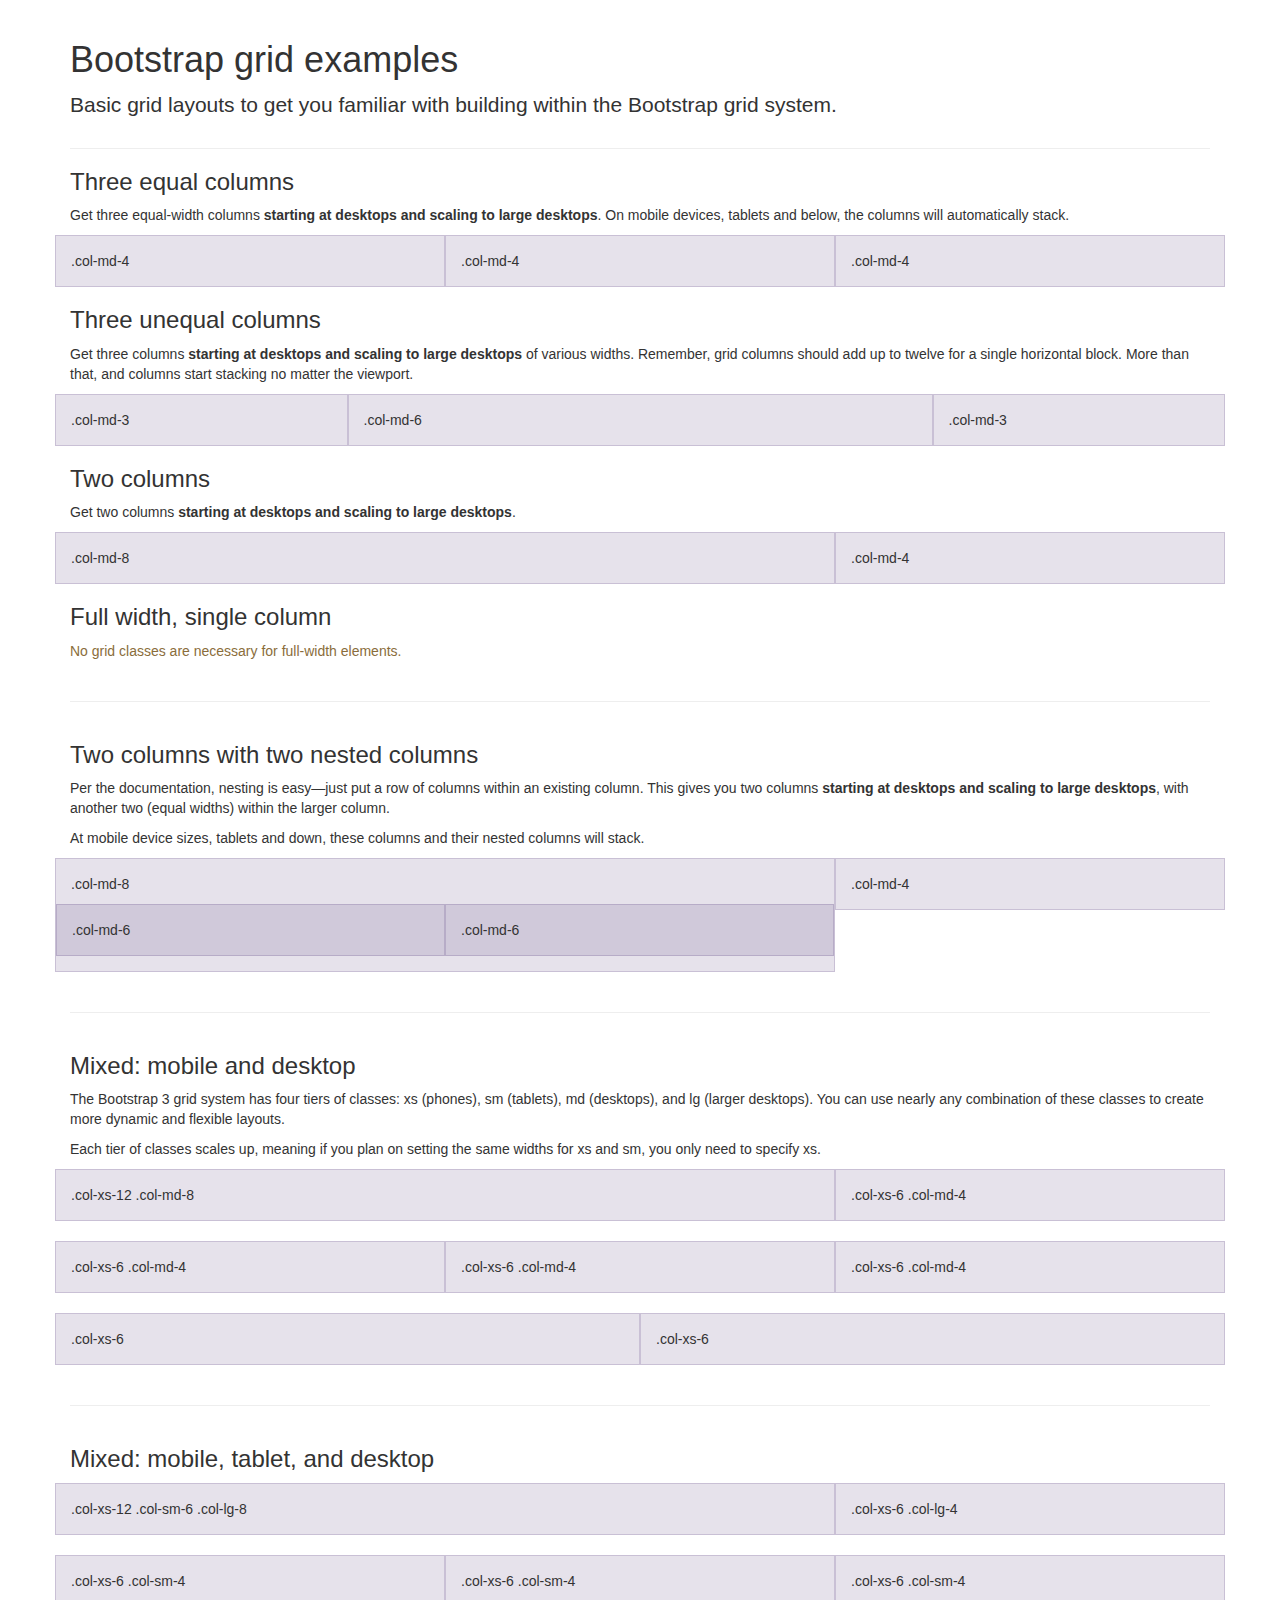
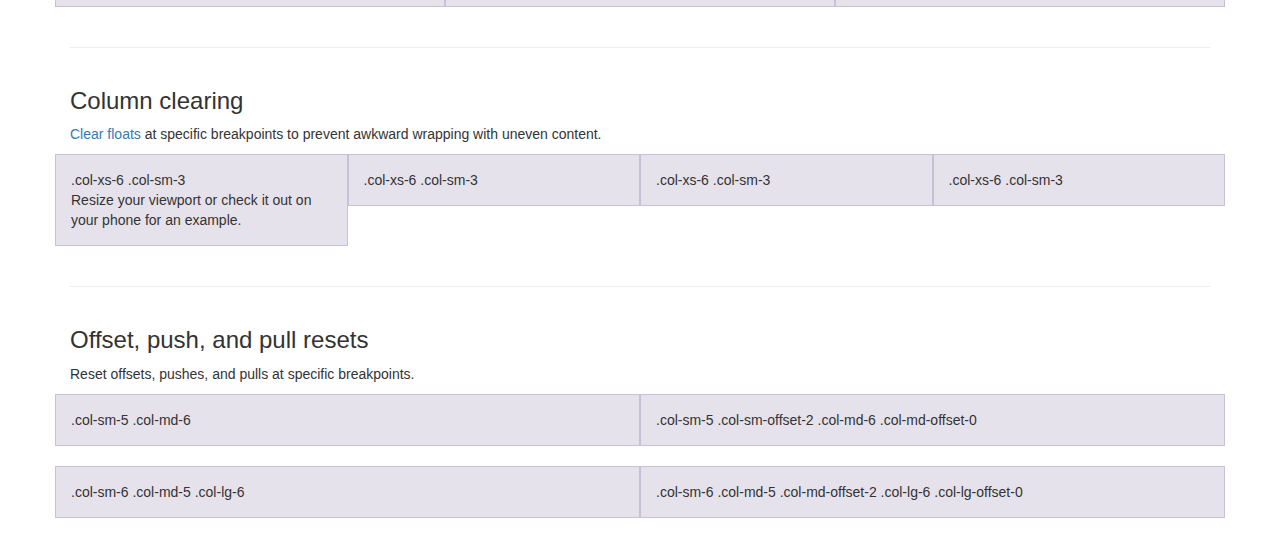
<file: DIS.Web/app/bootstrap-3.3.7/docs/examples/grid/index.html>
<!DOCTYPE html>
<html lang="en">
  <head>
    <meta charset="utf-8">
    <meta http-equiv="X-UA-Compatible" content="IE=edge">
    <meta name="viewport" content="width=device-width, initial-scale=1">
    <!-- The above 3 meta tags *must* come first in the head; any other head content must come *after* these tags -->
    <meta name="description" content="">
    <meta name="author" content="">
    <link rel="icon" href="../../favicon.ico">

    <title>Grid Template for Bootstrap</title>

    <!-- Bootstrap core CSS -->
    <link href="../../dist/css/bootstrap.min.css" rel="stylesheet">

    <!-- IE10 viewport hack for Surface/desktop Windows 8 bug -->
    <link href="../../assets/css/ie10-viewport-bug-workaround.css" rel="stylesheet">

    <!-- Custom styles for this template -->
    <link href="grid.css" rel="stylesheet">

    <!-- Just for debugging purposes. Don't actually copy these 2 lines! -->
    <!--[if lt IE 9]><script src="../../assets/js/ie8-responsive-file-warning.js"></script><![endif]-->
    <script src="../../assets/js/ie-emulation-modes-warning.js"></script>

    <!-- HTML5 shim and Respond.js for IE8 support of HTML5 elements and media queries -->
    <!--[if lt IE 9]>
      <script src="https://oss.maxcdn.com/html5shiv/3.7.3/html5shiv.min.js"></script>
      <script src="https://oss.maxcdn.com/respond/1.4.2/respond.min.js"></script>
    <![endif]-->
  </head>

  <body>
    <div class="container">

      <div class="page-header">
        <h1>Bootstrap grid examples</h1>
        <p class="lead">Basic grid layouts to get you familiar with building within the Bootstrap grid system.</p>
      </div>

      <h3>Three equal columns</h3>
      <p>Get three equal-width columns <strong>starting at desktops and scaling to large desktops</strong>. On mobile devices, tablets and below, the columns will automatically stack.</p>
      <div class="row">
        <div class="col-md-4">.col-md-4</div>
        <div class="col-md-4">.col-md-4</div>
        <div class="col-md-4">.col-md-4</div>
      </div>

      <h3>Three unequal columns</h3>
      <p>Get three columns <strong>starting at desktops and scaling to large desktops</strong> of various widths. Remember, grid columns should add up to twelve for a single horizontal block. More than that, and columns start stacking no matter the viewport.</p>
      <div class="row">
        <div class="col-md-3">.col-md-3</div>
        <div class="col-md-6">.col-md-6</div>
        <div class="col-md-3">.col-md-3</div>
      </div>

      <h3>Two columns</h3>
      <p>Get two columns <strong>starting at desktops and scaling to large desktops</strong>.</p>
      <div class="row">
        <div class="col-md-8">.col-md-8</div>
        <div class="col-md-4">.col-md-4</div>
      </div>

      <h3>Full width, single column</h3>
      <p class="text-warning">No grid classes are necessary for full-width elements.</p>

      <hr>

      <h3>Two columns with two nested columns</h3>
      <p>Per the documentation, nesting is easy—just put a row of columns within an existing column. This gives you two columns <strong>starting at desktops and scaling to large desktops</strong>, with another two (equal widths) within the larger column.</p>
      <p>At mobile device sizes, tablets and down, these columns and their nested columns will stack.</p>
      <div class="row">
        <div class="col-md-8">
          .col-md-8
          <div class="row">
            <div class="col-md-6">.col-md-6</div>
            <div class="col-md-6">.col-md-6</div>
          </div>
        </div>
        <div class="col-md-4">.col-md-4</div>
      </div>

      <hr>

      <h3>Mixed: mobile and desktop</h3>
      <p>The Bootstrap 3 grid system has four tiers of classes: xs (phones), sm (tablets), md (desktops), and lg (larger desktops). You can use nearly any combination of these classes to create more dynamic and flexible layouts.</p>
      <p>Each tier of classes scales up, meaning if you plan on setting the same widths for xs and sm, you only need to specify xs.</p>
      <div class="row">
        <div class="col-xs-12 col-md-8">.col-xs-12 .col-md-8</div>
        <div class="col-xs-6 col-md-4">.col-xs-6 .col-md-4</div>
      </div>
      <div class="row">
        <div class="col-xs-6 col-md-4">.col-xs-6 .col-md-4</div>
        <div class="col-xs-6 col-md-4">.col-xs-6 .col-md-4</div>
        <div class="col-xs-6 col-md-4">.col-xs-6 .col-md-4</div>
      </div>
      <div class="row">
        <div class="col-xs-6">.col-xs-6</div>
        <div class="col-xs-6">.col-xs-6</div>
      </div>

      <hr>

      <h3>Mixed: mobile, tablet, and desktop</h3>
      <p></p>
      <div class="row">
        <div class="col-xs-12 col-sm-6 col-lg-8">.col-xs-12 .col-sm-6 .col-lg-8</div>
        <div class="col-xs-6 col-lg-4">.col-xs-6 .col-lg-4</div>
      </div>
      <div class="row">
        <div class="col-xs-6 col-sm-4">.col-xs-6 .col-sm-4</div>
        <div class="col-xs-6 col-sm-4">.col-xs-6 .col-sm-4</div>
        <div class="col-xs-6 col-sm-4">.col-xs-6 .col-sm-4</div>
      </div>

      <hr>

      <h3>Column clearing</h3>
      <p><a href="http://getbootstrap.com/css/#grid-responsive-resets">Clear floats</a> at specific breakpoints to prevent awkward wrapping with uneven content.</p>
      <div class="row">
        <div class="col-xs-6 col-sm-3">
          .col-xs-6 .col-sm-3
          <br>
          Resize your viewport or check it out on your phone for an example.
        </div>
        <div class="col-xs-6 col-sm-3">.col-xs-6 .col-sm-3</div>

        <!-- Add the extra clearfix for only the required viewport -->
        <div class="clearfix visible-xs"></div>

        <div class="col-xs-6 col-sm-3">.col-xs-6 .col-sm-3</div>
        <div class="col-xs-6 col-sm-3">.col-xs-6 .col-sm-3</div>
      </div>

      <hr>

      <h3>Offset, push, and pull resets</h3>
      <p>Reset offsets, pushes, and pulls at specific breakpoints.</p>
      <div class="row">
        <div class="col-sm-5 col-md-6">.col-sm-5 .col-md-6</div>
        <div class="col-sm-5 col-sm-offset-2 col-md-6 col-md-offset-0">.col-sm-5 .col-sm-offset-2 .col-md-6 .col-md-offset-0</div>
      </div>
      <div class="row">
        <div class="col-sm-6 col-md-5 col-lg-6">.col-sm-6 .col-md-5 .col-lg-6</div>
        <div class="col-sm-6 col-md-5 col-md-offset-2 col-lg-6 col-lg-offset-0">.col-sm-6 .col-md-5 .col-md-offset-2 .col-lg-6 .col-lg-offset-0</div>
      </div>


    </div> <!-- /container -->


    <!-- IE10 viewport hack for Surface/desktop Windows 8 bug -->
    <script src="../../assets/js/ie10-viewport-bug-workaround.js"></script>
  </body>
</html>
</file>
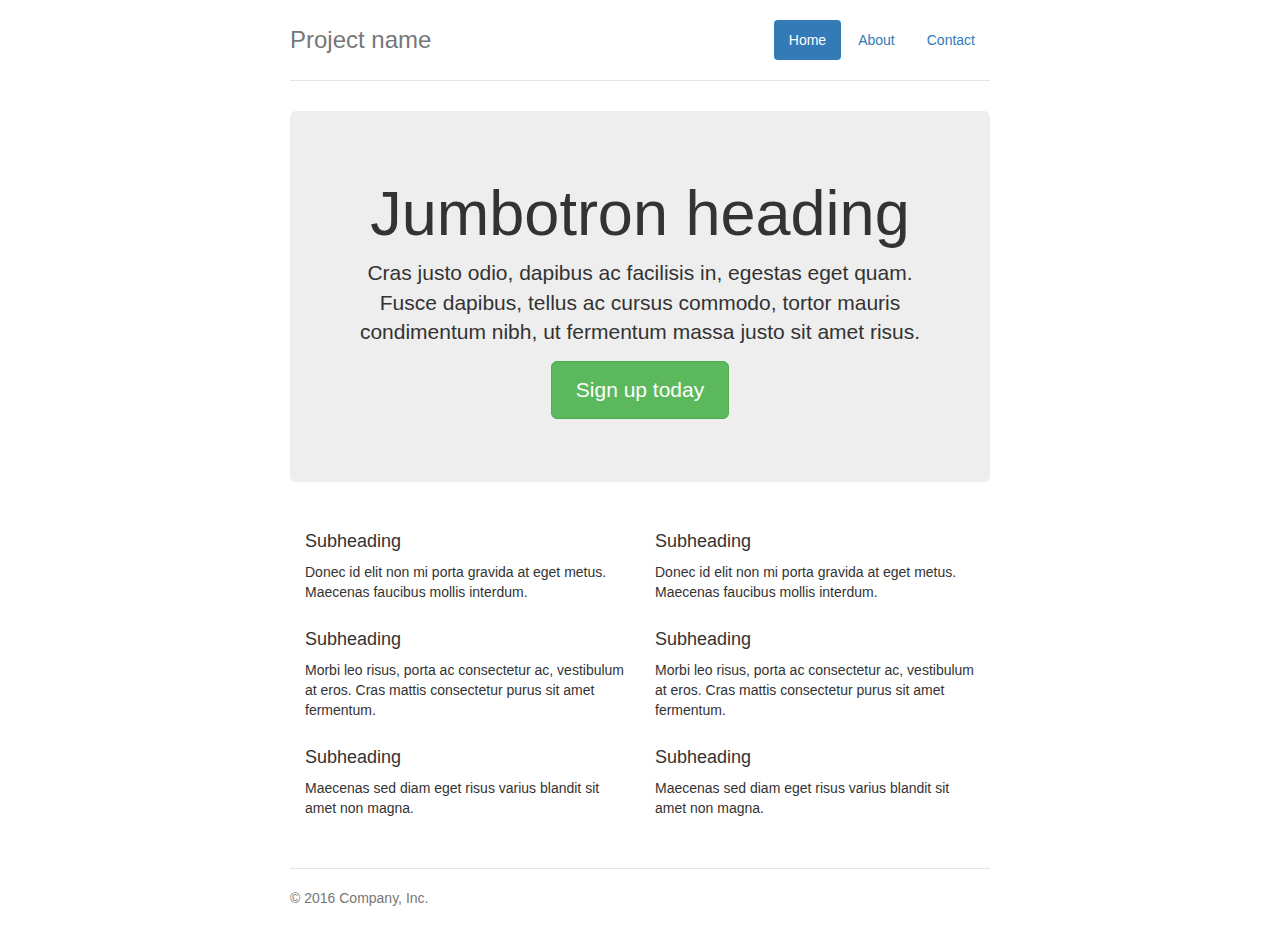
<file: DIS.Web/app/bootstrap-3.3.7/docs/examples/jumbotron-narrow/index.html>
<!DOCTYPE html>
<html lang="en">
  <head>
    <meta charset="utf-8">
    <meta http-equiv="X-UA-Compatible" content="IE=edge">
    <meta name="viewport" content="width=device-width, initial-scale=1">
    <!-- The above 3 meta tags *must* come first in the head; any other head content must come *after* these tags -->
    <meta name="description" content="">
    <meta name="author" content="">
    <link rel="icon" href="../../favicon.ico">

    <title>Narrow Jumbotron Template for Bootstrap</title>

    <!-- Bootstrap core CSS -->
    <link href="../../dist/css/bootstrap.min.css" rel="stylesheet">

    <!-- IE10 viewport hack for Surface/desktop Windows 8 bug -->
    <link href="../../assets/css/ie10-viewport-bug-workaround.css" rel="stylesheet">

    <!-- Custom styles for this template -->
    <link href="jumbotron-narrow.css" rel="stylesheet">

    <!-- Just for debugging purposes. Don't actually copy these 2 lines! -->
    <!--[if lt IE 9]><script src="../../assets/js/ie8-responsive-file-warning.js"></script><![endif]-->
    <script src="../../assets/js/ie-emulation-modes-warning.js"></script>

    <!-- HTML5 shim and Respond.js for IE8 support of HTML5 elements and media queries -->
    <!--[if lt IE 9]>
      <script src="https://oss.maxcdn.com/html5shiv/3.7.3/html5shiv.min.js"></script>
      <script src="https://oss.maxcdn.com/respond/1.4.2/respond.min.js"></script>
    <![endif]-->
  </head>

  <body>

    <div class="container">
      <div class="header clearfix">
        <nav>
          <ul class="nav nav-pills pull-right">
            <li role="presentation" class="active"><a href="#">Home</a></li>
            <li role="presentation"><a href="#">About</a></li>
            <li role="presentation"><a href="#">Contact</a></li>
          </ul>
        </nav>
        <h3 class="text-muted">Project name</h3>
      </div>

      <div class="jumbotron">
        <h1>Jumbotron heading</h1>
        <p class="lead">Cras justo odio, dapibus ac facilisis in, egestas eget quam. Fusce dapibus, tellus ac cursus commodo, tortor mauris condimentum nibh, ut fermentum massa justo sit amet risus.</p>
        <p><a class="btn btn-lg btn-success" href="#" role="button">Sign up today</a></p>
      </div>

      <div class="row marketing">
        <div class="col-lg-6">
          <h4>Subheading</h4>
          <p>Donec id elit non mi porta gravida at eget metus. Maecenas faucibus mollis interdum.</p>

          <h4>Subheading</h4>
          <p>Morbi leo risus, porta ac consectetur ac, vestibulum at eros. Cras mattis consectetur purus sit amet fermentum.</p>

          <h4>Subheading</h4>
          <p>Maecenas sed diam eget risus varius blandit sit amet non magna.</p>
        </div>

        <div class="col-lg-6">
          <h4>Subheading</h4>
          <p>Donec id elit non mi porta gravida at eget metus. Maecenas faucibus mollis interdum.</p>

          <h4>Subheading</h4>
          <p>Morbi leo risus, porta ac consectetur ac, vestibulum at eros. Cras mattis consectetur purus sit amet fermentum.</p>

          <h4>Subheading</h4>
          <p>Maecenas sed diam eget risus varius blandit sit amet non magna.</p>
        </div>
      </div>

      <footer class="footer">
        <p>&copy; 2016 Company, Inc.</p>
      </footer>

    </div> <!-- /container -->


    <!-- IE10 viewport hack for Surface/desktop Windows 8 bug -->
    <script src="../../assets/js/ie10-viewport-bug-workaround.js"></script>
  </body>
</html>
</file>
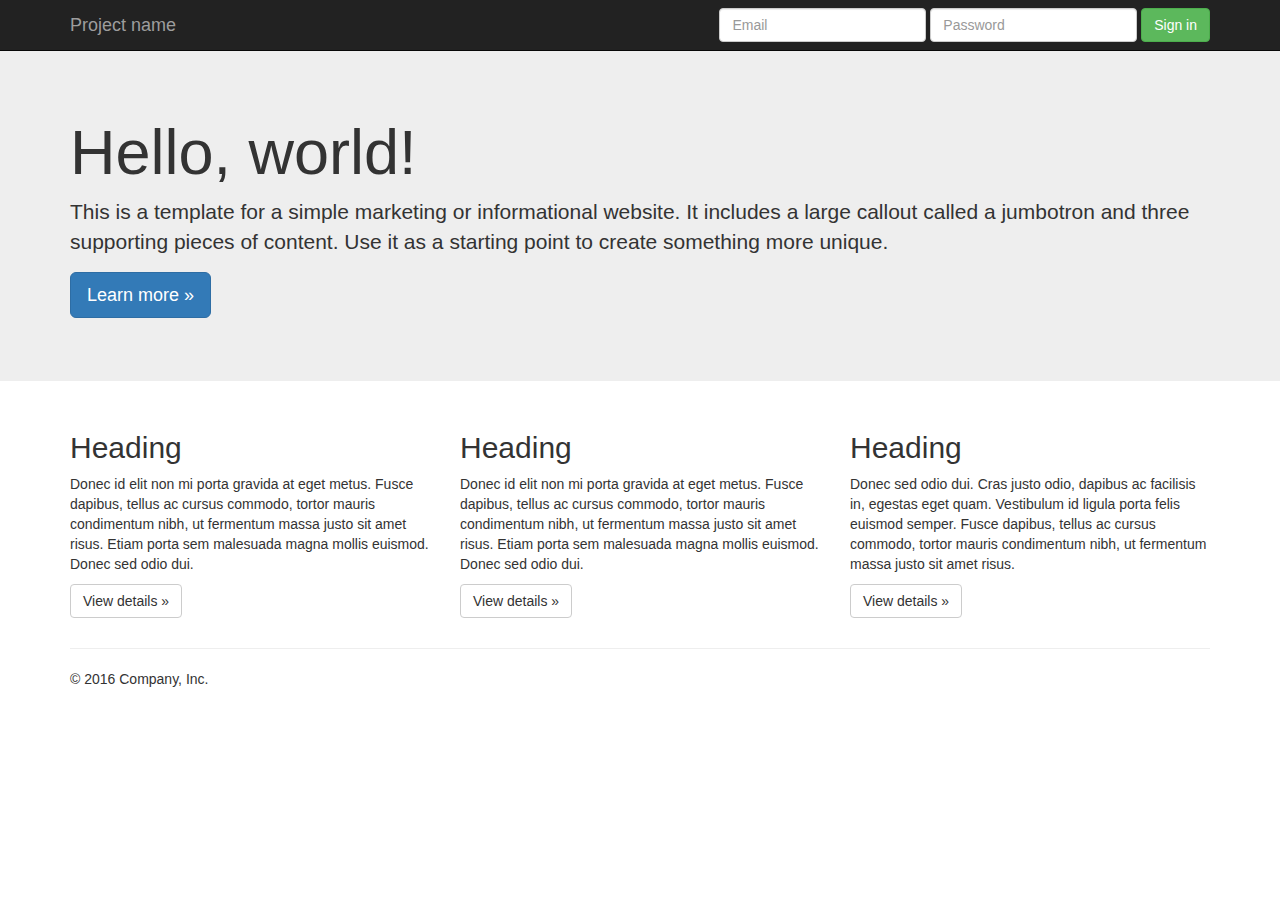
<file: DIS.Web/app/bootstrap-3.3.7/docs/examples/jumbotron/index.html>
<!DOCTYPE html>
<html lang="en">
  <head>
    <meta charset="utf-8">
    <meta http-equiv="X-UA-Compatible" content="IE=edge">
    <meta name="viewport" content="width=device-width, initial-scale=1">
    <!-- The above 3 meta tags *must* come first in the head; any other head content must come *after* these tags -->
    <meta name="description" content="">
    <meta name="author" content="">
    <link rel="icon" href="../../favicon.ico">

    <title>Jumbotron Template for Bootstrap</title>

    <!-- Bootstrap core CSS -->
    <link href="../../dist/css/bootstrap.min.css" rel="stylesheet">

    <!-- IE10 viewport hack for Surface/desktop Windows 8 bug -->
    <link href="../../assets/css/ie10-viewport-bug-workaround.css" rel="stylesheet">

    <!-- Custom styles for this template -->
    <link href="jumbotron.css" rel="stylesheet">

    <!-- Just for debugging purposes. Don't actually copy these 2 lines! -->
    <!--[if lt IE 9]><script src="../../assets/js/ie8-responsive-file-warning.js"></script><![endif]-->
    <script src="../../assets/js/ie-emulation-modes-warning.js"></script>

    <!-- HTML5 shim and Respond.js for IE8 support of HTML5 elements and media queries -->
    <!--[if lt IE 9]>
      <script src="https://oss.maxcdn.com/html5shiv/3.7.3/html5shiv.min.js"></script>
      <script src="https://oss.maxcdn.com/respond/1.4.2/respond.min.js"></script>
    <![endif]-->
  </head>

  <body>

    <nav class="navbar navbar-inverse navbar-fixed-top">
      <div class="container">
        <div class="navbar-header">
          <button type="button" class="navbar-toggle collapsed" data-toggle="collapse" data-target="#navbar" aria-expanded="false" aria-controls="navbar">
            <span class="sr-only">Toggle navigation</span>
            <span class="icon-bar"></span>
            <span class="icon-bar"></span>
            <span class="icon-bar"></span>
          </button>
          <a class="navbar-brand" href="#">Project name</a>
        </div>
        <div id="navbar" class="navbar-collapse collapse">
          <form class="navbar-form navbar-right">
            <div class="form-group">
              <input type="text" placeholder="Email" class="form-control">
            </div>
            <div class="form-group">
              <input type="password" placeholder="Password" class="form-control">
            </div>
            <button type="submit" class="btn btn-success">Sign in</button>
          </form>
        </div><!--/.navbar-collapse -->
      </div>
    </nav>

    <!-- Main jumbotron for a primary marketing message or call to action -->
    <div class="jumbotron">
      <div class="container">
        <h1>Hello, world!</h1>
        <p>This is a template for a simple marketing or informational website. It includes a large callout called a jumbotron and three supporting pieces of content. Use it as a starting point to create something more unique.</p>
        <p><a class="btn btn-primary btn-lg" href="#" role="button">Learn more &raquo;</a></p>
      </div>
    </div>

    <div class="container">
      <!-- Example row of columns -->
      <div class="row">
        <div class="col-md-4">
          <h2>Heading</h2>
          <p>Donec id elit non mi porta gravida at eget metus. Fusce dapibus, tellus ac cursus commodo, tortor mauris condimentum nibh, ut fermentum massa justo sit amet risus. Etiam porta sem malesuada magna mollis euismod. Donec sed odio dui. </p>
          <p><a class="btn btn-default" href="#" role="button">View details &raquo;</a></p>
        </div>
        <div class="col-md-4">
          <h2>Heading</h2>
          <p>Donec id elit non mi porta gravida at eget metus. Fusce dapibus, tellus ac cursus commodo, tortor mauris condimentum nibh, ut fermentum massa justo sit amet risus. Etiam porta sem malesuada magna mollis euismod. Donec sed odio dui. </p>
          <p><a class="btn btn-default" href="#" role="button">View details &raquo;</a></p>
       </div>
        <div class="col-md-4">
          <h2>Heading</h2>
          <p>Donec sed odio dui. Cras justo odio, dapibus ac facilisis in, egestas eget quam. Vestibulum id ligula porta felis euismod semper. Fusce dapibus, tellus ac cursus commodo, tortor mauris condimentum nibh, ut fermentum massa justo sit amet risus.</p>
          <p><a class="btn btn-default" href="#" role="button">View details &raquo;</a></p>
        </div>
      </div>

      <hr>

      <footer>
        <p>&copy; 2016 Company, Inc.</p>
      </footer>
    </div> <!-- /container -->


    <!-- Bootstrap core JavaScript
    ================================================== -->
    <!-- Placed at the end of the document so the pages load faster -->
    <script src="https://ajax.googleapis.com/ajax/libs/jquery/1.12.4/jquery.min.js"></script>
    <script>window.jQuery || document.write('<script src="../../assets/js/vendor/jquery.min.js"><\/script>')</script>
    <script src="../../dist/js/bootstrap.min.js"></script>
    <!-- IE10 viewport hack for Surface/desktop Windows 8 bug -->
    <script src="../../assets/js/ie10-viewport-bug-workaround.js"></script>
  </body>
</html>
</file>
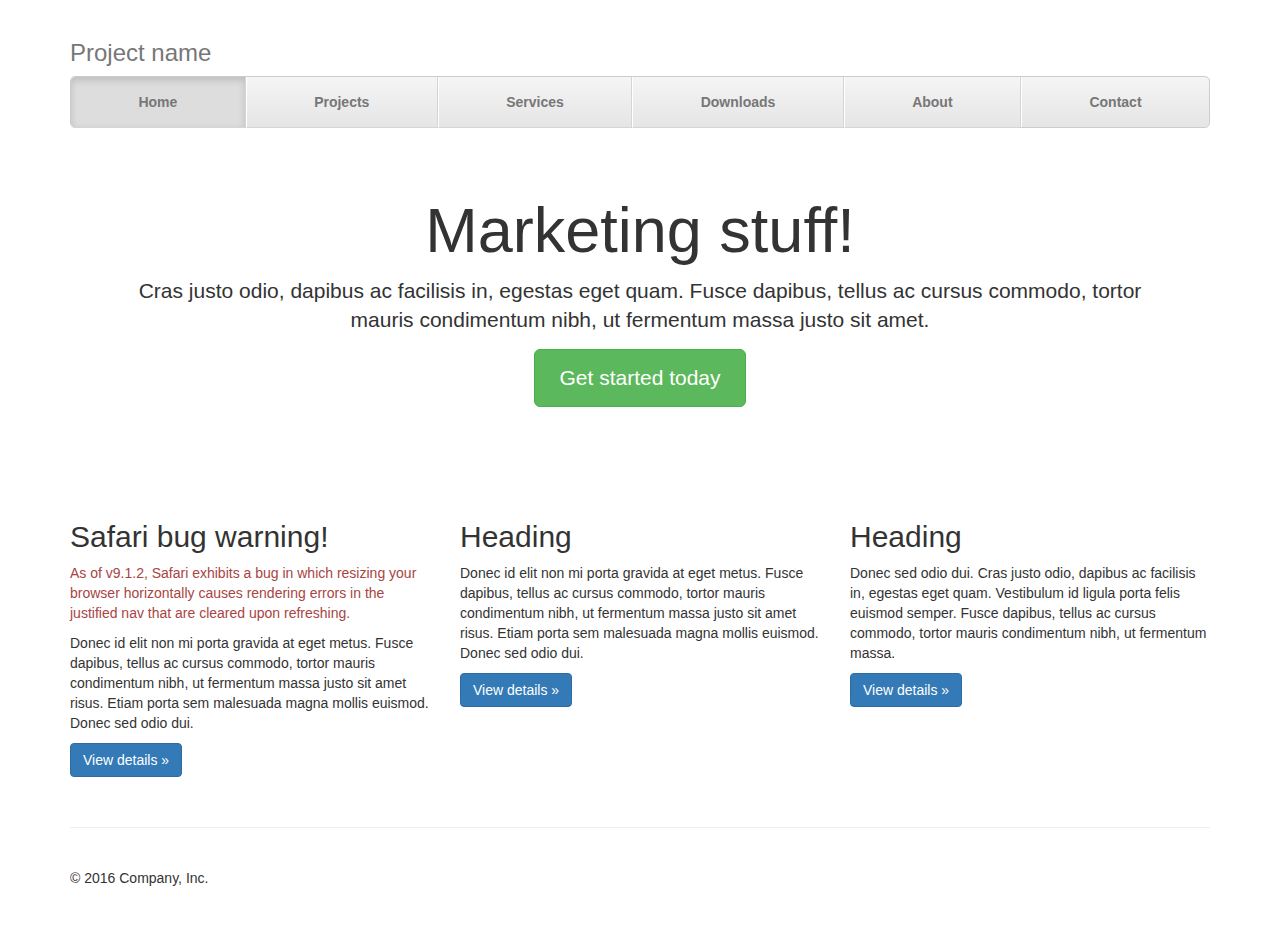
<file: DIS.Web/app/bootstrap-3.3.7/docs/examples/justified-nav/index.html>
<!DOCTYPE html>
<html lang="en">
  <head>
    <meta charset="utf-8">
    <meta http-equiv="X-UA-Compatible" content="IE=edge">
    <meta name="viewport" content="width=device-width, initial-scale=1">
    <!-- The above 3 meta tags *must* come first in the head; any other head content must come *after* these tags -->
    <meta name="description" content="">
    <meta name="author" content="">
    <link rel="icon" href="../../favicon.ico">

    <title>Justified Nav Template for Bootstrap</title>

    <!-- Bootstrap core CSS -->
    <link href="../../dist/css/bootstrap.min.css" rel="stylesheet">

    <!-- IE10 viewport hack for Surface/desktop Windows 8 bug -->
    <link href="../../assets/css/ie10-viewport-bug-workaround.css" rel="stylesheet">

    <!-- Custom styles for this template -->
    <link href="justified-nav.css" rel="stylesheet">

    <!-- Just for debugging purposes. Don't actually copy these 2 lines! -->
    <!--[if lt IE 9]><script src="../../assets/js/ie8-responsive-file-warning.js"></script><![endif]-->
    <script src="../../assets/js/ie-emulation-modes-warning.js"></script>

    <!-- HTML5 shim and Respond.js for IE8 support of HTML5 elements and media queries -->
    <!--[if lt IE 9]>
      <script src="https://oss.maxcdn.com/html5shiv/3.7.3/html5shiv.min.js"></script>
      <script src="https://oss.maxcdn.com/respond/1.4.2/respond.min.js"></script>
    <![endif]-->
  </head>

  <body>

    <div class="container">

      <!-- The justified navigation menu is meant for single line per list item.
           Multiple lines will require custom code not provided by Bootstrap. -->
      <div class="masthead">
        <h3 class="text-muted">Project name</h3>
        <nav>
          <ul class="nav nav-justified">
            <li class="active"><a href="#">Home</a></li>
            <li><a href="#">Projects</a></li>
            <li><a href="#">Services</a></li>
            <li><a href="#">Downloads</a></li>
            <li><a href="#">About</a></li>
            <li><a href="#">Contact</a></li>
          </ul>
        </nav>
      </div>

      <!-- Jumbotron -->
      <div class="jumbotron">
        <h1>Marketing stuff!</h1>
        <p class="lead">Cras justo odio, dapibus ac facilisis in, egestas eget quam. Fusce dapibus, tellus ac cursus commodo, tortor mauris condimentum nibh, ut fermentum massa justo sit amet.</p>
        <p><a class="btn btn-lg btn-success" href="#" role="button">Get started today</a></p>
      </div>

      <!-- Example row of columns -->
      <div class="row">
        <div class="col-lg-4">
          <h2>Safari bug warning!</h2>
          <p class="text-danger">As of v9.1.2, Safari exhibits a bug in which resizing your browser horizontally causes rendering errors in the justified nav that are cleared upon refreshing.</p>
          <p>Donec id elit non mi porta gravida at eget metus. Fusce dapibus, tellus ac cursus commodo, tortor mauris condimentum nibh, ut fermentum massa justo sit amet risus. Etiam porta sem malesuada magna mollis euismod. Donec sed odio dui. </p>
          <p><a class="btn btn-primary" href="#" role="button">View details &raquo;</a></p>
        </div>
        <div class="col-lg-4">
          <h2>Heading</h2>
          <p>Donec id elit non mi porta gravida at eget metus. Fusce dapibus, tellus ac cursus commodo, tortor mauris condimentum nibh, ut fermentum massa justo sit amet risus. Etiam porta sem malesuada magna mollis euismod. Donec sed odio dui. </p>
          <p><a class="btn btn-primary" href="#" role="button">View details &raquo;</a></p>
       </div>
        <div class="col-lg-4">
          <h2>Heading</h2>
          <p>Donec sed odio dui. Cras justo odio, dapibus ac facilisis in, egestas eget quam. Vestibulum id ligula porta felis euismod semper. Fusce dapibus, tellus ac cursus commodo, tortor mauris condimentum nibh, ut fermentum massa.</p>
          <p><a class="btn btn-primary" href="#" role="button">View details &raquo;</a></p>
        </div>
      </div>

      <!-- Site footer -->
      <footer class="footer">
        <p>&copy; 2016 Company, Inc.</p>
      </footer>

    </div> <!-- /container -->


    <!-- IE10 viewport hack for Surface/desktop Windows 8 bug -->
    <script src="../../assets/js/ie10-viewport-bug-workaround.js"></script>
  </body>
</html>
</file>
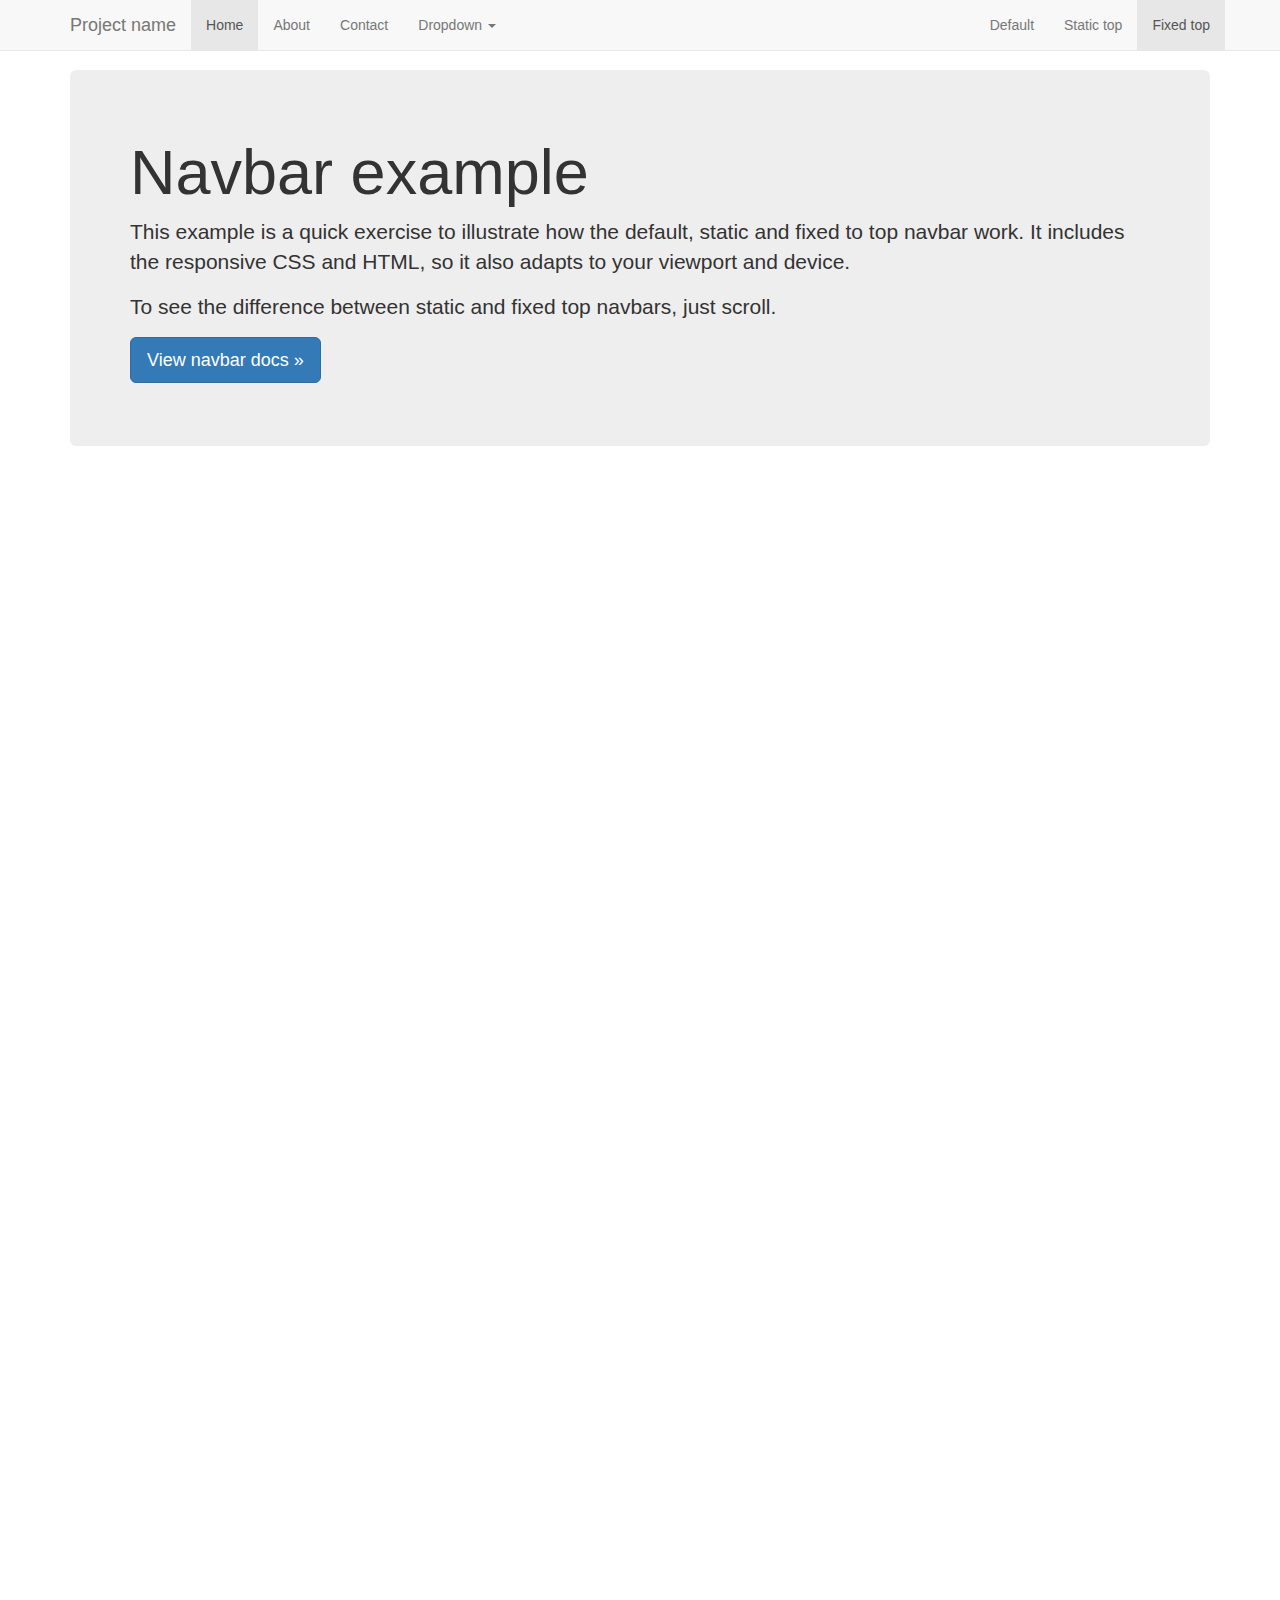
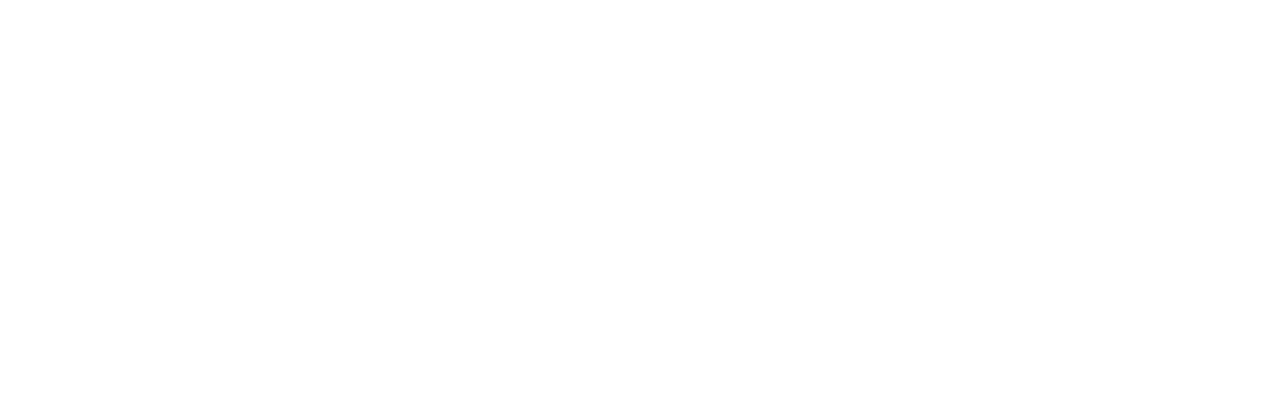
<file: DIS.Web/app/bootstrap-3.3.7/docs/examples/navbar-fixed-top/index.html>
<!DOCTYPE html>
<html lang="en">
  <head>
    <meta charset="utf-8">
    <meta http-equiv="X-UA-Compatible" content="IE=edge">
    <meta name="viewport" content="width=device-width, initial-scale=1">
    <!-- The above 3 meta tags *must* come first in the head; any other head content must come *after* these tags -->
    <meta name="description" content="">
    <meta name="author" content="">
    <link rel="icon" href="../../favicon.ico">

    <title>Fixed Top Navbar Example for Bootstrap</title>

    <!-- Bootstrap core CSS -->
    <link href="../../dist/css/bootstrap.min.css" rel="stylesheet">

    <!-- IE10 viewport hack for Surface/desktop Windows 8 bug -->
    <link href="../../assets/css/ie10-viewport-bug-workaround.css" rel="stylesheet">

    <!-- Custom styles for this template -->
    <link href="navbar-fixed-top.css" rel="stylesheet">

    <!-- Just for debugging purposes. Don't actually copy these 2 lines! -->
    <!--[if lt IE 9]><script src="../../assets/js/ie8-responsive-file-warning.js"></script><![endif]-->
    <script src="../../assets/js/ie-emulation-modes-warning.js"></script>

    <!-- HTML5 shim and Respond.js for IE8 support of HTML5 elements and media queries -->
    <!--[if lt IE 9]>
      <script src="https://oss.maxcdn.com/html5shiv/3.7.3/html5shiv.min.js"></script>
      <script src="https://oss.maxcdn.com/respond/1.4.2/respond.min.js"></script>
    <![endif]-->
  </head>

  <body>

    <!-- Fixed navbar -->
    <nav class="navbar navbar-default navbar-fixed-top">
      <div class="container">
        <div class="navbar-header">
          <button type="button" class="navbar-toggle collapsed" data-toggle="collapse" data-target="#navbar" aria-expanded="false" aria-controls="navbar">
            <span class="sr-only">Toggle navigation</span>
            <span class="icon-bar"></span>
            <span class="icon-bar"></span>
            <span class="icon-bar"></span>
          </button>
          <a class="navbar-brand" href="#">Project name</a>
        </div>
        <div id="navbar" class="navbar-collapse collapse">
          <ul class="nav navbar-nav">
            <li class="active"><a href="#">Home</a></li>
            <li><a href="#about">About</a></li>
            <li><a href="#contact">Contact</a></li>
            <li class="dropdown">
              <a href="#" class="dropdown-toggle" data-toggle="dropdown" role="button" aria-haspopup="true" aria-expanded="false">Dropdown <span class="caret"></span></a>
              <ul class="dropdown-menu">
                <li><a href="#">Action</a></li>
                <li><a href="#">Another action</a></li>
                <li><a href="#">Something else here</a></li>
                <li role="separator" class="divider"></li>
                <li class="dropdown-header">Nav header</li>
                <li><a href="#">Separated link</a></li>
                <li><a href="#">One more separated link</a></li>
              </ul>
            </li>
          </ul>
          <ul class="nav navbar-nav navbar-right">
            <li><a href="../navbar/">Default</a></li>
            <li><a href="../navbar-static-top/">Static top</a></li>
            <li class="active"><a href="./">Fixed top <span class="sr-only">(current)</span></a></li>
          </ul>
        </div><!--/.nav-collapse -->
      </div>
    </nav>

    <div class="container">

      <!-- Main component for a primary marketing message or call to action -->
      <div class="jumbotron">
        <h1>Navbar example</h1>
        <p>This example is a quick exercise to illustrate how the default, static and fixed to top navbar work. It includes the responsive CSS and HTML, so it also adapts to your viewport and device.</p>
        <p>To see the difference between static and fixed top navbars, just scroll.</p>
        <p>
          <a class="btn btn-lg btn-primary" href="../../components/#navbar" role="button">View navbar docs &raquo;</a>
        </p>
      </div>

    </div> <!-- /container -->


    <!-- Bootstrap core JavaScript
    ================================================== -->
    <!-- Placed at the end of the document so the pages load faster -->
    <script src="https://ajax.googleapis.com/ajax/libs/jquery/1.12.4/jquery.min.js"></script>
    <script>window.jQuery || document.write('<script src="../../assets/js/vendor/jquery.min.js"><\/script>')</script>
    <script src="../../dist/js/bootstrap.min.js"></script>
    <!-- IE10 viewport hack for Surface/desktop Windows 8 bug -->
    <script src="../../assets/js/ie10-viewport-bug-workaround.js"></script>
  </body>
</html>
</file>
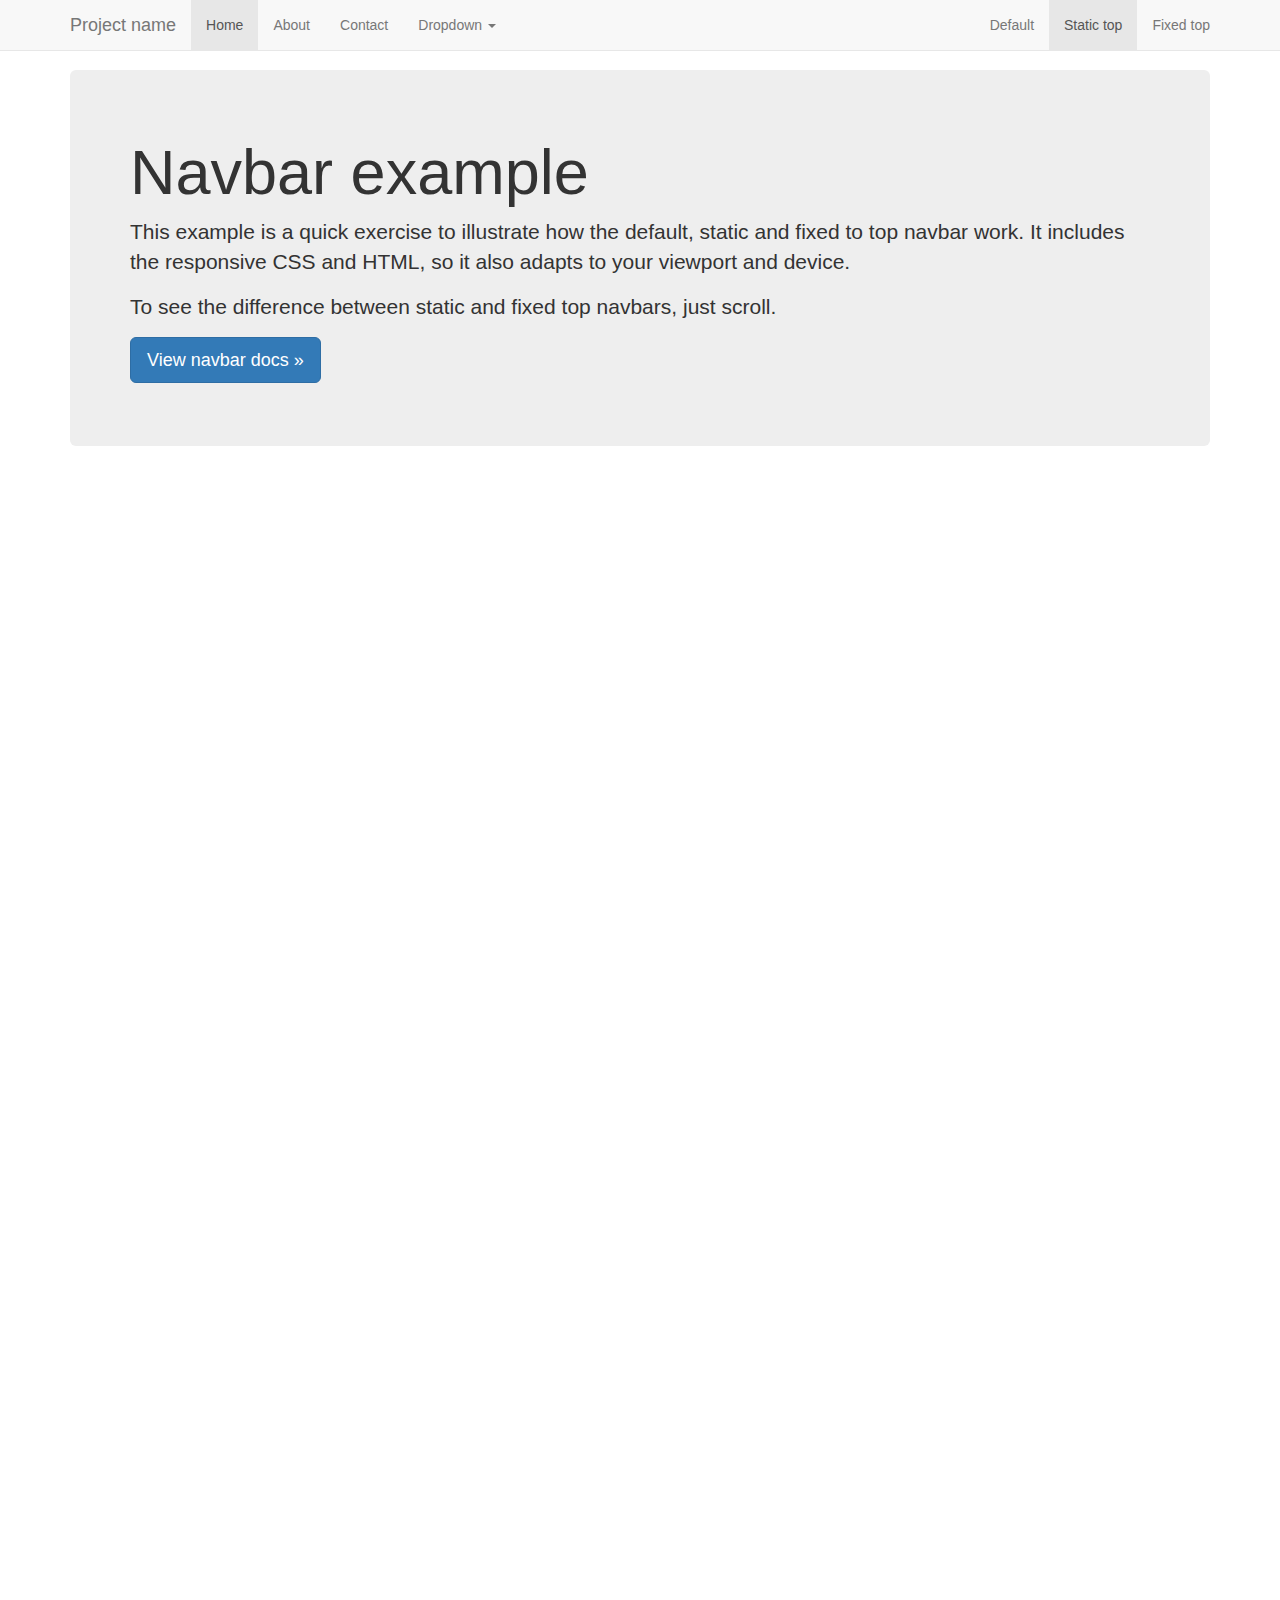
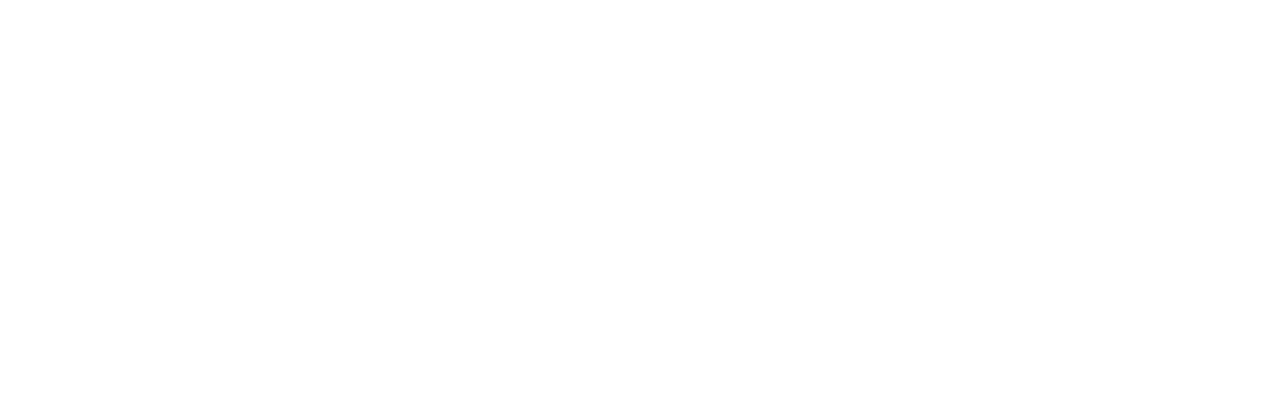
<file: DIS.Web/app/bootstrap-3.3.7/docs/examples/navbar-static-top/index.html>
<!DOCTYPE html>
<html lang="en">
  <head>
    <meta charset="utf-8">
    <meta http-equiv="X-UA-Compatible" content="IE=edge">
    <meta name="viewport" content="width=device-width, initial-scale=1">
    <!-- The above 3 meta tags *must* come first in the head; any other head content must come *after* these tags -->
    <meta name="description" content="">
    <meta name="author" content="">
    <link rel="icon" href="../../favicon.ico">

    <title>Static Top Navbar Example for Bootstrap</title>

    <!-- Bootstrap core CSS -->
    <link href="../../dist/css/bootstrap.min.css" rel="stylesheet">

    <!-- IE10 viewport hack for Surface/desktop Windows 8 bug -->
    <link href="../../assets/css/ie10-viewport-bug-workaround.css" rel="stylesheet">

    <!-- Custom styles for this template -->
    <link href="navbar-static-top.css" rel="stylesheet">

    <!-- Just for debugging purposes. Don't actually copy these 2 lines! -->
    <!--[if lt IE 9]><script src="../../assets/js/ie8-responsive-file-warning.js"></script><![endif]-->
    <script src="../../assets/js/ie-emulation-modes-warning.js"></script>

    <!-- HTML5 shim and Respond.js for IE8 support of HTML5 elements and media queries -->
    <!--[if lt IE 9]>
      <script src="https://oss.maxcdn.com/html5shiv/3.7.3/html5shiv.min.js"></script>
      <script src="https://oss.maxcdn.com/respond/1.4.2/respond.min.js"></script>
    <![endif]-->
  </head>

  <body>

    <!-- Static navbar -->
    <nav class="navbar navbar-default navbar-static-top">
      <div class="container">
        <div class="navbar-header">
          <button type="button" class="navbar-toggle collapsed" data-toggle="collapse" data-target="#navbar" aria-expanded="false" aria-controls="navbar">
            <span class="sr-only">Toggle navigation</span>
            <span class="icon-bar"></span>
            <span class="icon-bar"></span>
            <span class="icon-bar"></span>
          </button>
          <a class="navbar-brand" href="#">Project name</a>
        </div>
        <div id="navbar" class="navbar-collapse collapse">
          <ul class="nav navbar-nav">
            <li class="active"><a href="#">Home</a></li>
            <li><a href="#about">About</a></li>
            <li><a href="#contact">Contact</a></li>
            <li class="dropdown">
              <a href="#" class="dropdown-toggle" data-toggle="dropdown" role="button" aria-haspopup="true" aria-expanded="false">Dropdown <span class="caret"></span></a>
              <ul class="dropdown-menu">
                <li><a href="#">Action</a></li>
                <li><a href="#">Another action</a></li>
                <li><a href="#">Something else here</a></li>
                <li role="separator" class="divider"></li>
                <li class="dropdown-header">Nav header</li>
                <li><a href="#">Separated link</a></li>
                <li><a href="#">One more separated link</a></li>
              </ul>
            </li>
          </ul>
          <ul class="nav navbar-nav navbar-right">
            <li><a href="../navbar/">Default</a></li>
            <li class="active"><a href="./">Static top <span class="sr-only">(current)</span></a></li>
            <li><a href="../navbar-fixed-top/">Fixed top</a></li>
          </ul>
        </div><!--/.nav-collapse -->
      </div>
    </nav>


    <div class="container">

      <!-- Main component for a primary marketing message or call to action -->
      <div class="jumbotron">
        <h1>Navbar example</h1>
        <p>This example is a quick exercise to illustrate how the default, static and fixed to top navbar work. It includes the responsive CSS and HTML, so it also adapts to your viewport and device.</p>
        <p>To see the difference between static and fixed top navbars, just scroll.</p>
        <p>
          <a class="btn btn-lg btn-primary" href="../../components/#navbar" role="button">View navbar docs &raquo;</a>
        </p>
      </div>

    </div> <!-- /container -->


    <!-- Bootstrap core JavaScript
    ================================================== -->
    <!-- Placed at the end of the document so the pages load faster -->
    <script src="https://ajax.googleapis.com/ajax/libs/jquery/1.12.4/jquery.min.js"></script>
    <script>window.jQuery || document.write('<script src="../../assets/js/vendor/jquery.min.js"><\/script>')</script>
    <script src="../../dist/js/bootstrap.min.js"></script>
    <!-- IE10 viewport hack for Surface/desktop Windows 8 bug -->
    <script src="../../assets/js/ie10-viewport-bug-workaround.js"></script>
  </body>
</html>
</file>
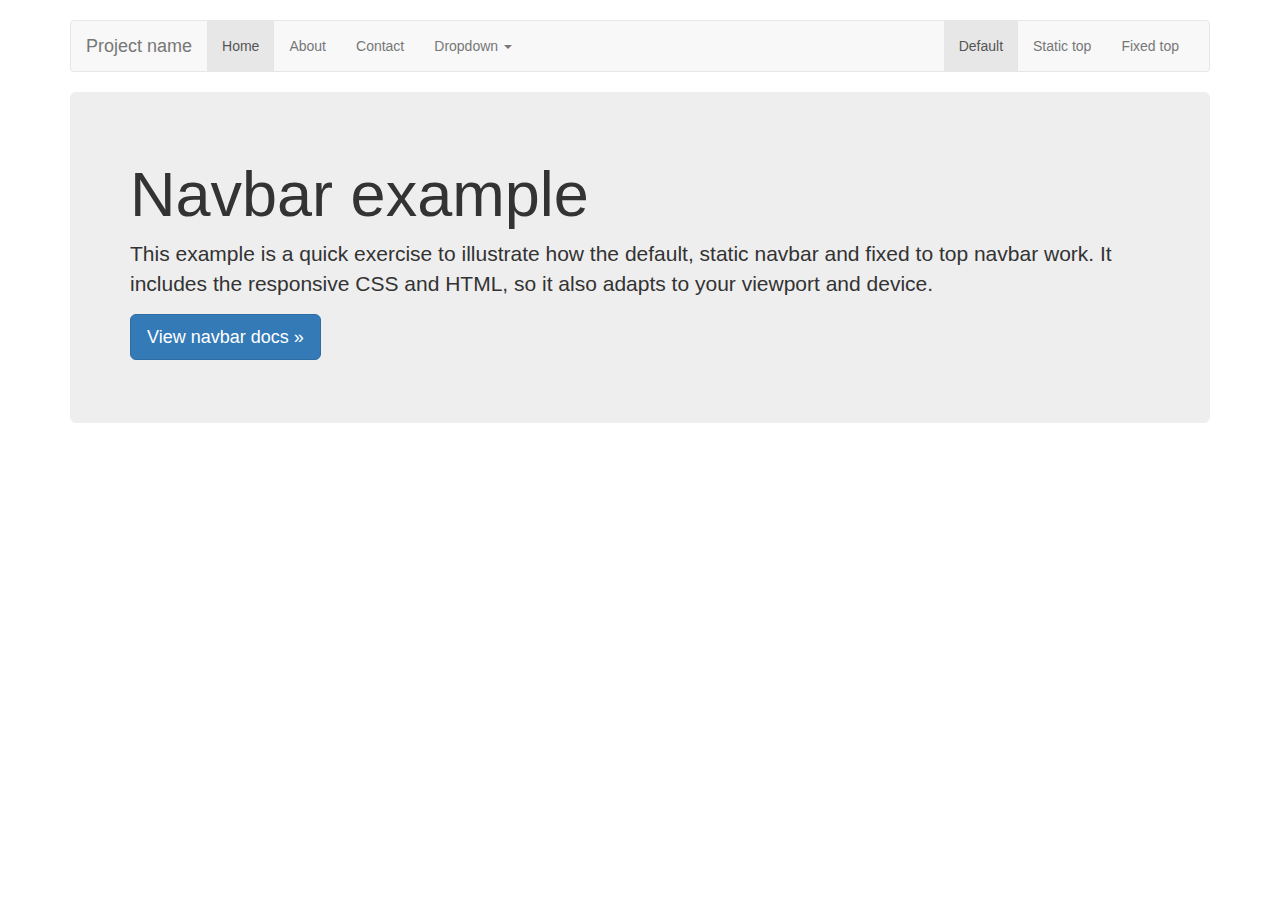
<file: DIS.Web/app/bootstrap-3.3.7/docs/examples/navbar/index.html>
<!DOCTYPE html>
<html lang="en">
  <head>
    <meta charset="utf-8">
    <meta http-equiv="X-UA-Compatible" content="IE=edge">
    <meta name="viewport" content="width=device-width, initial-scale=1">
    <!-- The above 3 meta tags *must* come first in the head; any other head content must come *after* these tags -->
    <meta name="description" content="">
    <meta name="author" content="">
    <link rel="icon" href="../../favicon.ico">

    <title>Navbar Template for Bootstrap</title>

    <!-- Bootstrap core CSS -->
    <link href="../../dist/css/bootstrap.min.css" rel="stylesheet">

    <!-- IE10 viewport hack for Surface/desktop Windows 8 bug -->
    <link href="../../assets/css/ie10-viewport-bug-workaround.css" rel="stylesheet">

    <!-- Custom styles for this template -->
    <link href="navbar.css" rel="stylesheet">

    <!-- Just for debugging purposes. Don't actually copy these 2 lines! -->
    <!--[if lt IE 9]><script src="../../assets/js/ie8-responsive-file-warning.js"></script><![endif]-->
    <script src="../../assets/js/ie-emulation-modes-warning.js"></script>

    <!-- HTML5 shim and Respond.js for IE8 support of HTML5 elements and media queries -->
    <!--[if lt IE 9]>
      <script src="https://oss.maxcdn.com/html5shiv/3.7.3/html5shiv.min.js"></script>
      <script src="https://oss.maxcdn.com/respond/1.4.2/respond.min.js"></script>
    <![endif]-->
  </head>

  <body>

    <div class="container">

      <!-- Static navbar -->
      <nav class="navbar navbar-default">
        <div class="container-fluid">
          <div class="navbar-header">
            <button type="button" class="navbar-toggle collapsed" data-toggle="collapse" data-target="#navbar" aria-expanded="false" aria-controls="navbar">
              <span class="sr-only">Toggle navigation</span>
              <span class="icon-bar"></span>
              <span class="icon-bar"></span>
              <span class="icon-bar"></span>
            </button>
            <a class="navbar-brand" href="#">Project name</a>
          </div>
          <div id="navbar" class="navbar-collapse collapse">
            <ul class="nav navbar-nav">
              <li class="active"><a href="#">Home</a></li>
              <li><a href="#">About</a></li>
              <li><a href="#">Contact</a></li>
              <li class="dropdown">
                <a href="#" class="dropdown-toggle" data-toggle="dropdown" role="button" aria-haspopup="true" aria-expanded="false">Dropdown <span class="caret"></span></a>
                <ul class="dropdown-menu">
                  <li><a href="#">Action</a></li>
                  <li><a href="#">Another action</a></li>
                  <li><a href="#">Something else here</a></li>
                  <li role="separator" class="divider"></li>
                  <li class="dropdown-header">Nav header</li>
                  <li><a href="#">Separated link</a></li>
                  <li><a href="#">One more separated link</a></li>
                </ul>
              </li>
            </ul>
            <ul class="nav navbar-nav navbar-right">
              <li class="active"><a href="./">Default <span class="sr-only">(current)</span></a></li>
              <li><a href="../navbar-static-top/">Static top</a></li>
              <li><a href="../navbar-fixed-top/">Fixed top</a></li>
            </ul>
          </div><!--/.nav-collapse -->
        </div><!--/.container-fluid -->
      </nav>

      <!-- Main component for a primary marketing message or call to action -->
      <div class="jumbotron">
        <h1>Navbar example</h1>
        <p>This example is a quick exercise to illustrate how the default, static navbar and fixed to top navbar work. It includes the responsive CSS and HTML, so it also adapts to your viewport and device.</p>
        <p>
          <a class="btn btn-lg btn-primary" href="../../components/#navbar" role="button">View navbar docs &raquo;</a>
        </p>
      </div>

    </div> <!-- /container -->


    <!-- Bootstrap core JavaScript
    ================================================== -->
    <!-- Placed at the end of the document so the pages load faster -->
    <script src="https://ajax.googleapis.com/ajax/libs/jquery/1.12.4/jquery.min.js"></script>
    <script>window.jQuery || document.write('<script src="../../assets/js/vendor/jquery.min.js"><\/script>')</script>
    <script src="../../dist/js/bootstrap.min.js"></script>
    <!-- IE10 viewport hack for Surface/desktop Windows 8 bug -->
    <script src="../../assets/js/ie10-viewport-bug-workaround.js"></script>
  </body>
</html>
</file>
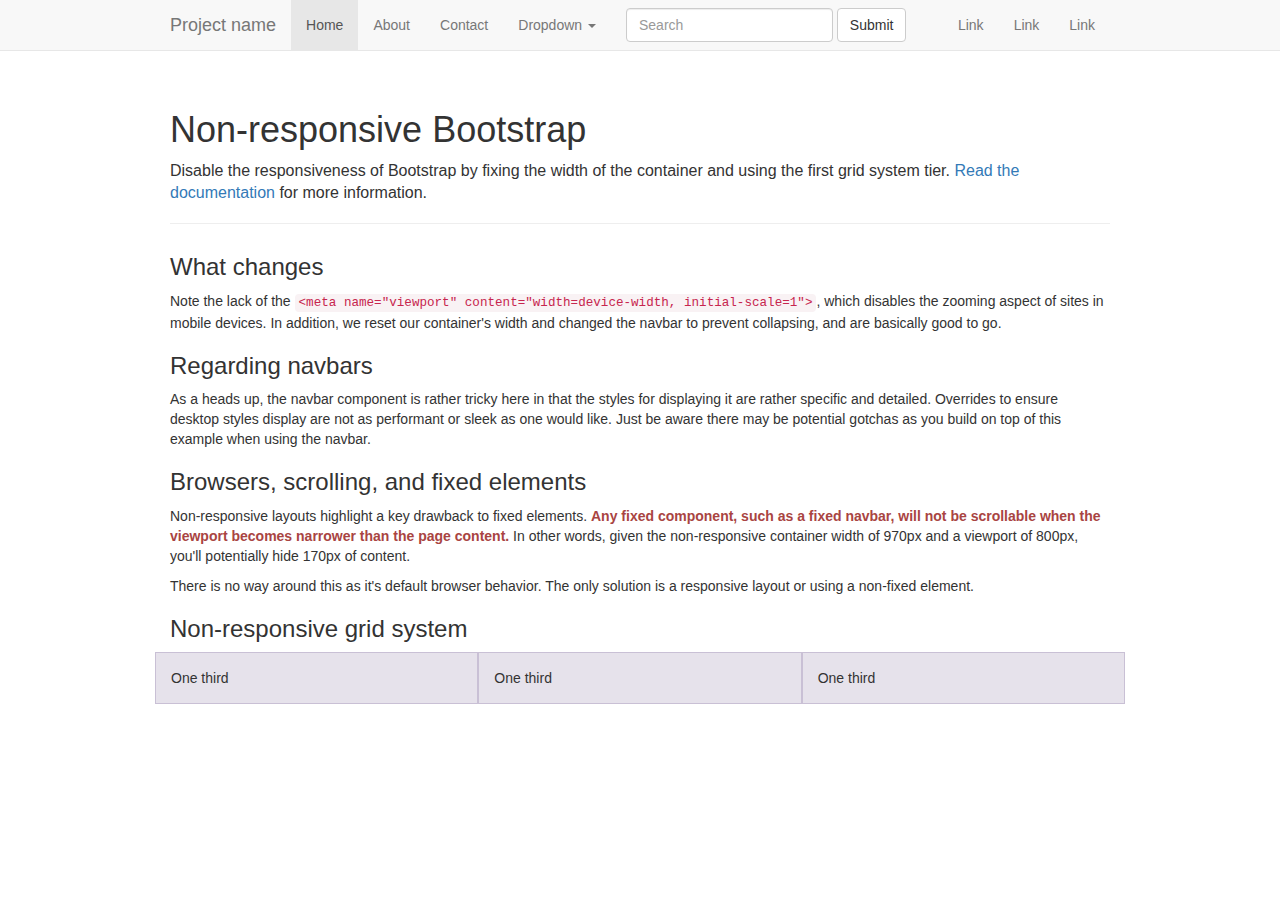
<file: DIS.Web/app/bootstrap-3.3.7/docs/examples/non-responsive/index.html>
<!DOCTYPE html>
<html lang="en">
  <head>
    <meta charset="utf-8">
    <meta http-equiv="X-UA-Compatible" content="IE=edge">
    <!-- The above 2 meta tags *must* come first in the head; any other head content must come *after* these tags -->
    <meta name="description" content="">
    <meta name="author" content="">

    <!-- Note there is no responsive meta tag here -->

    <link rel="icon" href="../../favicon.ico">

    <title>Non-responsive Template for Bootstrap</title>

    <!-- Bootstrap core CSS -->
    <link href="../../dist/css/bootstrap.min.css" rel="stylesheet">

    <!-- IE10 viewport hack for Surface/desktop Windows 8 bug -->
    <link href="../../assets/css/ie10-viewport-bug-workaround.css" rel="stylesheet">

    <!-- Custom styles for this template -->
    <link href="non-responsive.css" rel="stylesheet">

    <!-- Just for debugging purposes. Don't actually copy these 2 lines! -->
    <!--[if lt IE 9]><script src="../../assets/js/ie8-responsive-file-warning.js"></script><![endif]-->
    <script src="../../assets/js/ie-emulation-modes-warning.js"></script>

    <!-- HTML5 shim and Respond.js for IE8 support of HTML5 elements and media queries -->
    <!--[if lt IE 9]>
      <script src="https://oss.maxcdn.com/html5shiv/3.7.3/html5shiv.min.js"></script>
      <script src="https://oss.maxcdn.com/respond/1.4.2/respond.min.js"></script>
    <![endif]-->
  </head>

  <body>

    <!-- Fixed navbar -->
    <nav class="navbar navbar-default navbar-fixed-top">
      <div class="container">
        <div class="navbar-header">
          <!-- The mobile navbar-toggle button can be safely removed since you do not need it in a non-responsive implementation -->
          <a class="navbar-brand" href="#">Project name</a>
        </div>
        <!-- Note that the .navbar-collapse and .collapse classes have been removed from the #navbar -->
        <div id="navbar">
          <ul class="nav navbar-nav">
            <li class="active"><a href="#">Home</a></li>
            <li><a href="#about">About</a></li>
            <li><a href="#contact">Contact</a></li>
            <li class="dropdown">
              <a href="#" class="dropdown-toggle" data-toggle="dropdown" role="button" aria-haspopup="true" aria-expanded="false">Dropdown <span class="caret"></span></a>
              <ul class="dropdown-menu">
                <li><a href="#">Action</a></li>
                <li><a href="#">Another action</a></li>
                <li><a href="#">Something else here</a></li>
                <li role="separator" class="divider"></li>
                <li class="dropdown-header">Nav header</li>
                <li><a href="#">Separated link</a></li>
                <li><a href="#">One more separated link</a></li>
              </ul>
            </li>
          </ul>
          <form class="navbar-form navbar-left">
            <div class="form-group">
              <input type="text" class="form-control" placeholder="Search">
            </div>
            <button type="submit" class="btn btn-default">Submit</button>
          </form>
          <ul class="nav navbar-nav navbar-right">
            <li><a href="#">Link</a></li>
            <li><a href="#">Link</a></li>
            <li><a href="#">Link</a></li>
          </ul>
        </div><!--/.nav-collapse -->
      </div>
    </nav>

    <div class="container">

      <div class="page-header">
        <h1>Non-responsive Bootstrap</h1>
        <p class="lead">Disable the responsiveness of Bootstrap by fixing the width of the container and using the first grid system tier. <a href="http://getbootstrap.com/getting-started/#disable-responsive">Read the documentation</a> for more information.</p>
      </div>

      <h3>What changes</h3>
      <p>Note the lack of the <code>&lt;meta name="viewport" content="width=device-width, initial-scale=1"&gt;</code>, which disables the zooming aspect of sites in mobile devices. In addition, we reset our container's width and changed the navbar to prevent collapsing, and are basically good to go.</p>

      <h3>Regarding navbars</h3>
      <p>As a heads up, the navbar component is rather tricky here in that the styles for displaying it are rather specific and detailed. Overrides to ensure desktop styles display are not as performant or sleek as one would like. Just be aware there may be potential gotchas as you build on top of this example when using the navbar.</p>

      <h3>Browsers, scrolling, and fixed elements</h3>
      <p>Non-responsive layouts highlight a key drawback to fixed elements. <strong class="text-danger">Any fixed component, such as a fixed navbar, will not be scrollable when the viewport becomes narrower than the page content.</strong> In other words, given the non-responsive container width of 970px and a viewport of 800px, you'll potentially hide 170px of content.</p>
      <p>There is no way around this as it's default browser behavior. The only solution is a responsive layout or using a non-fixed element.</p>

      <h3>Non-responsive grid system</h3>
      <div class="row">
        <div class="col-xs-4">One third</div>
        <div class="col-xs-4">One third</div>
        <div class="col-xs-4">One third</div>
      </div>

    </div> <!-- /container -->


    <!-- Bootstrap core JavaScript
    ================================================== -->
    <!-- Placed at the end of the document so the pages load faster -->
    <script src="https://ajax.googleapis.com/ajax/libs/jquery/1.12.4/jquery.min.js"></script>
    <script>window.jQuery || document.write('<script src="../../assets/js/vendor/jquery.min.js"><\/script>')</script>
    <script src="../../dist/js/bootstrap.min.js"></script>
    <!-- IE10 viewport hack for Surface/desktop Windows 8 bug -->
    <script src="../../assets/js/ie10-viewport-bug-workaround.js"></script>
  </body>
</html>
</file>
<file: DIS.Web/app/bootstrap-3.3.7/docs/examples/blog/blog.css>
/*
 * Globals
 */

body {
  font-family: Georgia, "Times New Roman", Times, serif;
  color: #555;
}

h1, .h1,
h2, .h2,
h3, .h3,
h4, .h4,
h5, .h5,
h6, .h6 {
  margin-top: 0;
  font-family: "Helvetica Neue", Helvetica, Arial, sans-serif;
  font-weight: normal;
  color: #333;
}


/*
 * Override Bootstrap's default container.
 */

@media (min-width: 1200px) {
  .container {
    width: 970px;
  }
}


/*
 * Masthead for nav
 */

.blog-masthead {
  background-color: #428bca;
  -webkit-box-shadow: inset 0 -2px 5px rgba(0,0,0,.1);
          box-shadow: inset 0 -2px 5px rgba(0,0,0,.1);
}

/* Nav links */
.blog-nav-item {
  position: relative;
  display: inline-block;
  padding: 10px;
  font-weight: 500;
  color: #cdddeb;
}
.blog-nav-item:hover,
.blog-nav-item:focus {
  color: #fff;
  text-decoration: none;
}

/* Active state gets a caret at the bottom */
.blog-nav .active {
  color: #fff;
}
.blog-nav .active:after {
  position: absolute;
  bottom: 0;
  left: 50%;
  width: 0;
  height: 0;
  margin-left: -5px;
  vertical-align: middle;
  content: " ";
  border-right: 5px solid transparent;
  border-bottom: 5px solid;
  border-left: 5px solid transparent;
}


/*
 * Blog name and description
 */

.blog-header {
  padding-top: 20px;
  padding-bottom: 20px;
}
.blog-title {
  margin-top: 30px;
  margin-bottom: 0;
  font-size: 60px;
  font-weight: normal;
}
.blog-description {
  font-size: 20px;
  color: #999;
}


/*
 * Main column and sidebar layout
 */

.blog-main {
  font-size: 18px;
  line-height: 1.5;
}

/* Sidebar modules for boxing content */
.sidebar-module {
  padding: 15px;
  margin: 0 -15px 15px;
}
.sidebar-module-inset {
  padding: 15px;
  background-color: #f5f5f5;
  border-radius: 4px;
}
.sidebar-module-inset p:last-child,
.sidebar-module-inset ul:last-child,
.sidebar-module-inset ol:last-child {
  margin-bottom: 0;
}


/* Pagination */
.pager {
  margin-bottom: 60px;
  text-align: left;
}
.pager > li > a {
  width: 140px;
  padding: 10px 20px;
  text-align: center;
  border-radius: 30px;
}


/*
 * Blog posts
 */

.blog-post {
  margin-bottom: 60px;
}
.blog-post-title {
  margin-bottom: 5px;
  font-size: 40px;
}
.blog-post-meta {
  margin-bottom: 20px;
  color: #999;
}


/*
 * Footer
 */

.blog-footer {
  padding: 40px 0;
  color: #999;
  text-align: center;
  background-color: #f9f9f9;
  border-top: 1px solid #e5e5e5;
}
.blog-footer p:last-child {
  margin-bottom: 0;
}
</file>
<file: DIS.Web/app/bootstrap-3.3.7/docs/examples/carousel/carousel.css>
/* GLOBAL STYLES
-------------------------------------------------- */
/* Padding below the footer and lighter body text */

body {
  padding-bottom: 40px;
  color: #5a5a5a;
}


/* CUSTOMIZE THE NAVBAR
-------------------------------------------------- */

/* Special class on .container surrounding .navbar, used for positioning it into place. */
.navbar-wrapper {
  position: absolute;
  top: 0;
  right: 0;
  left: 0;
  z-index: 20;
}

/* Flip around the padding for proper display in narrow viewports */
.navbar-wrapper > .container {
  padding-right: 0;
  padding-left: 0;
}
.navbar-wrapper .navbar {
  padding-right: 15px;
  padding-left: 15px;
}
.navbar-wrapper .navbar .container {
  width: auto;
}


/* CUSTOMIZE THE CAROUSEL
-------------------------------------------------- */

/* Carousel base class */
.carousel {
  height: 500px;
  margin-bottom: 60px;
}
/* Since positioning the image, we need to help out the caption */
.carousel-caption {
  z-index: 10;
}

/* Declare heights because of positioning of img element */
.carousel .item {
  height: 500px;
  background-color: #777;
}
.carousel-inner > .item > img {
  position: absolute;
  top: 0;
  left: 0;
  min-width: 100%;
  height: 500px;
}


/* MARKETING CONTENT
-------------------------------------------------- */

/* Center align the text within the three columns below the carousel */
.marketing .col-lg-4 {
  margin-bottom: 20px;
  text-align: center;
}
.marketing h2 {
  font-weight: normal;
}
.marketing .col-lg-4 p {
  margin-right: 10px;
  margin-left: 10px;
}


/* Featurettes
------------------------- */

.featurette-divider {
  margin: 80px 0; /* Space out the Bootstrap <hr> more */
}

/* Thin out the marketing headings */
.featurette-heading {
  font-weight: 300;
  line-height: 1;
  letter-spacing: -1px;
}


/* RESPONSIVE CSS
-------------------------------------------------- */

@media (min-width: 768px) {
  /* Navbar positioning foo */
  .navbar-wrapper {
    margin-top: 20px;
  }
  .navbar-wrapper .container {
    padding-right: 15px;
    padding-left: 15px;
  }
  .navbar-wrapper .navbar {
    padding-right: 0;
    padding-left: 0;
  }

  /* The navbar becomes detached from the top, so we round the corners */
  .navbar-wrapper .navbar {
    border-radius: 4px;
  }

  /* Bump up size of carousel content */
  .carousel-caption p {
    margin-bottom: 20px;
    font-size: 21px;
    line-height: 1.4;
  }

  .featurette-heading {
    font-size: 50px;
  }
}

@media (min-width: 992px) {
  .featurette-heading {
    margin-top: 120px;
  }
}
</file>
<file: DIS.Web/app/bootstrap-3.3.7/docs/examples/cover/cover.css>
/*
 * Globals
 */

/* Links */
a,
a:focus,
a:hover {
  color: #fff;
}

/* Custom default button */
.btn-default,
.btn-default:hover,
.btn-default:focus {
  color: #333;
  text-shadow: none; /* Prevent inheritance from `body` */
  background-color: #fff;
  border: 1px solid #fff;
}


/*
 * Base structure
 */

html,
body {
  height: 100%;
  background-color: #333;
}
body {
  color: #fff;
  text-align: center;
  text-shadow: 0 1px 3px rgba(0,0,0,.5);
}

/* Extra markup and styles for table-esque vertical and horizontal centering */
.site-wrapper {
  display: table;
  width: 100%;
  height: 100%; /* For at least Firefox */
  min-height: 100%;
  -webkit-box-shadow: inset 0 0 100px rgba(0,0,0,.5);
          box-shadow: inset 0 0 100px rgba(0,0,0,.5);
}
.site-wrapper-inner {
  display: table-cell;
  vertical-align: top;
}
.cover-container {
  margin-right: auto;
  margin-left: auto;
}

/* Padding for spacing */
.inner {
  padding: 30px;
}


/*
 * Header
 */
.masthead-brand {
  margin-top: 10px;
  margin-bottom: 10px;
}

.masthead-nav > li {
  display: inline-block;
}
.masthead-nav > li + li {
  margin-left: 20px;
}
.masthead-nav > li > a {
  padding-right: 0;
  padding-left: 0;
  font-size: 16px;
  font-weight: bold;
  color: #fff; /* IE8 proofing */
  color: rgba(255,255,255,.75);
  border-bottom: 2px solid transparent;
}
.masthead-nav > li > a:hover,
.masthead-nav > li > a:focus {
  background-color: transparent;
  border-bottom-color: #a9a9a9;
  border-bottom-color: rgba(255,255,255,.25);
}
.masthead-nav > .active > a,
.masthead-nav > .active > a:hover,
.masthead-nav > .active > a:focus {
  color: #fff;
  border-bottom-color: #fff;
}

@media (min-width: 768px) {
  .masthead-brand {
    float: left;
  }
  .masthead-nav {
    float: right;
  }
}


/*
 * Cover
 */

.cover {
  padding: 0 20px;
}
.cover .btn-lg {
  padding: 10px 20px;
  font-weight: bold;
}


/*
 * Footer
 */

.mastfoot {
  color: #999; /* IE8 proofing */
  color: rgba(255,255,255,.5);
}


/*
 * Affix and center
 */

@media (min-width: 768px) {
  /* Pull out the header and footer */
  .masthead {
    position: fixed;
    top: 0;
  }
  .mastfoot {
    position: fixed;
    bottom: 0;
  }
  /* Start the vertical centering */
  .site-wrapper-inner {
    vertical-align: middle;
  }
  /* Handle the widths */
  .masthead,
  .mastfoot,
  .cover-container {
    width: 100%; /* Must be percentage or pixels for horizontal alignment */
  }
}

@media (min-width: 992px) {
  .masthead,
  .mastfoot,
  .cover-container {
    width: 700px;
  }
}
</file>
<file: DIS.Web/app/bootstrap-3.3.7/docs/examples/dashboard/dashboard.css>
/*
 * Base structure
 */

/* Move down content because we have a fixed navbar that is 50px tall */
body {
  padding-top: 50px;
}


/*
 * Global add-ons
 */

.sub-header {
  padding-bottom: 10px;
  border-bottom: 1px solid #eee;
}

/*
 * Top navigation
 * Hide default border to remove 1px line.
 */
.navbar-fixed-top {
  border: 0;
}

/*
 * Sidebar
 */

/* Hide for mobile, show later */
.sidebar {
  display: none;
}
@media (min-width: 768px) {
  .sidebar {
    position: fixed;
    top: 51px;
    bottom: 0;
    left: 0;
    z-index: 1000;
    display: block;
    padding: 20px;
    overflow-x: hidden;
    overflow-y: auto; /* Scrollable contents if viewport is shorter than content. */
    background-color: #f5f5f5;
    border-right: 1px solid #eee;
  }
}

/* Sidebar navigation */
.nav-sidebar {
  margin-right: -21px; /* 20px padding + 1px border */
  margin-bottom: 20px;
  margin-left: -20px;
}
.nav-sidebar > li > a {
  padding-right: 20px;
  padding-left: 20px;
}
.nav-sidebar > .active > a,
.nav-sidebar > .active > a:hover,
.nav-sidebar > .active > a:focus {
  color: #fff;
  background-color: #428bca;
}


/*
 * Main content
 */

.main {
  padding: 20px;
}
@media (min-width: 768px) {
  .main {
    padding-right: 40px;
    padding-left: 40px;
  }
}
.main .page-header {
  margin-top: 0;
}


/*
 * Placeholder dashboard ideas
 */

.placeholders {
  margin-bottom: 30px;
  text-align: center;
}
.placeholders h4 {
  margin-bottom: 0;
}
.placeholder {
  margin-bottom: 20px;
}
.placeholder img {
  display: inline-block;
  border-radius: 50%;
}
</file>
<file: DIS.Web/app/bootstrap-3.3.7/docs/examples/grid/grid.css>
h4 {
  margin-top: 25px;
}
.row {
  margin-bottom: 20px;
}
.row .row {
  margin-top: 10px;
  margin-bottom: 0;
}
[class*="col-"] {
  padding-top: 15px;
  padding-bottom: 15px;
  background-color: #eee;
  background-color: rgba(86,61,124,.15);
  border: 1px solid #ddd;
  border: 1px solid rgba(86,61,124,.2);
}

hr {
  margin-top: 40px;
  margin-bottom: 40px;
}
</file>
<file: DIS.Web/app/bootstrap-3.3.7/docs/examples/jumbotron-narrow/jumbotron-narrow.css>
/* Space out content a bit */
body {
  padding-top: 20px;
  padding-bottom: 20px;
}

/* Everything but the jumbotron gets side spacing for mobile first views */
.header,
.marketing,
.footer {
  padding-right: 15px;
  padding-left: 15px;
}

/* Custom page header */
.header {
  padding-bottom: 20px;
  border-bottom: 1px solid #e5e5e5;
}
/* Make the masthead heading the same height as the navigation */
.header h3 {
  margin-top: 0;
  margin-bottom: 0;
  line-height: 40px;
}

/* Custom page footer */
.footer {
  padding-top: 19px;
  color: #777;
  border-top: 1px solid #e5e5e5;
}

/* Customize container */
@media (min-width: 768px) {
  .container {
    max-width: 730px;
  }
}
.container-narrow > hr {
  margin: 30px 0;
}

/* Main marketing message and sign up button */
.jumbotron {
  text-align: center;
  border-bottom: 1px solid #e5e5e5;
}
.jumbotron .btn {
  padding: 14px 24px;
  font-size: 21px;
}

/* Supporting marketing content */
.marketing {
  margin: 40px 0;
}
.marketing p + h4 {
  margin-top: 28px;
}

/* Responsive: Portrait tablets and up */
@media screen and (min-width: 768px) {
  /* Remove the padding we set earlier */
  .header,
  .marketing,
  .footer {
    padding-right: 0;
    padding-left: 0;
  }
  /* Space out the masthead */
  .header {
    margin-bottom: 30px;
  }
  /* Remove the bottom border on the jumbotron for visual effect */
  .jumbotron {
    border-bottom: 0;
  }
}
</file>
<file: DIS.Web/app/bootstrap-3.3.7/docs/examples/jumbotron/jumbotron.css>
/* Move down content because we have a fixed navbar that is 50px tall */
body {
  padding-top: 50px;
  padding-bottom: 20px;
}
</file>
<file: DIS.Web/app/bootstrap-3.3.7/docs/examples/justified-nav/justified-nav.css>
body {
  padding-top: 20px;
}

.footer {
  padding-top: 40px;
  padding-bottom: 40px;
  margin-top: 40px;
  border-top: 1px solid #eee;
}

/* Main marketing message and sign up button */
.jumbotron {
  text-align: center;
  background-color: transparent;
}
.jumbotron .btn {
  padding: 14px 24px;
  font-size: 21px;
}

/* Customize the nav-justified links to be fill the entire space of the .navbar */

.nav-justified {
  background-color: #eee;
  border: 1px solid #ccc;
  border-radius: 5px;
}
.nav-justified > li > a {
  padding-top: 15px;
  padding-bottom: 15px;
  margin-bottom: 0;
  font-weight: bold;
  color: #777;
  text-align: center;
  background-color: #e5e5e5; /* Old browsers */
  background-image: -webkit-gradient(linear, left top, left bottom, from(#f5f5f5), to(#e5e5e5));
  background-image: -webkit-linear-gradient(top, #f5f5f5 0%, #e5e5e5 100%);
  background-image:      -o-linear-gradient(top, #f5f5f5 0%, #e5e5e5 100%);
  background-image:         linear-gradient(to bottom, #f5f5f5 0%,#e5e5e5 100%);
  filter: progid:DXImageTransform.Microsoft.gradient( startColorstr='#f5f5f5', endColorstr='#e5e5e5',GradientType=0 ); /* IE6-9 */
  background-repeat: repeat-x; /* Repeat the gradient */
  border-bottom: 1px solid #d5d5d5;
}
.nav-justified > .active > a,
.nav-justified > .active > a:hover,
.nav-justified > .active > a:focus {
  background-color: #ddd;
  background-image: none;
  -webkit-box-shadow: inset 0 3px 7px rgba(0,0,0,.15);
          box-shadow: inset 0 3px 7px rgba(0,0,0,.15);
}
.nav-justified > li:first-child > a {
  border-radius: 5px 5px 0 0;
}
.nav-justified > li:last-child > a {
  border-bottom: 0;
  border-radius: 0 0 5px 5px;
}

@media (min-width: 768px) {
  .nav-justified {
    max-height: 52px;
  }
  .nav-justified > li > a {
    border-right: 1px solid #d5d5d5;
    border-left: 1px solid #fff;
  }
  .nav-justified > li:first-child > a {
    border-left: 0;
    border-radius: 5px 0 0 5px;
  }
  .nav-justified > li:last-child > a {
    border-right: 0;
    border-radius: 0 5px 5px 0;
  }
}

/* Responsive: Portrait tablets and up */
@media screen and (min-width: 768px) {
  /* Remove the padding we set earlier */
  .masthead,
  .marketing,
  .footer {
    padding-right: 0;
    padding-left: 0;
  }
}
</file>
<file: DIS.Web/app/bootstrap-3.3.7/docs/examples/navbar-fixed-top/navbar-fixed-top.css>
body {
  min-height: 2000px;
  padding-top: 70px;
}
</file>
<file: DIS.Web/app/bootstrap-3.3.7/docs/examples/navbar-static-top/navbar-static-top.css>
body {
  min-height: 2000px;
}

.navbar-static-top {
  margin-bottom: 19px;
}
</file>
<file: DIS.Web/app/bootstrap-3.3.7/docs/examples/navbar/navbar.css>
body {
  padding-top: 20px;
  padding-bottom: 20px;
}

.navbar {
  margin-bottom: 20px;
}
</file>
<file: DIS.Web/app/bootstrap-3.3.7/docs/examples/non-responsive/non-responsive.css>
/* Template-specific stuff
 *
 * Customizations just for the template; these are not necessary for anything
 * with disabling the responsiveness.
 */

/* Account for fixed navbar */
body {
  padding-top: 70px;
  padding-bottom: 30px;
}

body,
.navbar-fixed-top,
.navbar-fixed-bottom {
  min-width: 970px;
}

/* Don't let the lead text change font-size. */
.lead {
  font-size: 16px;
}

/* Finesse the page header spacing */
.page-header {
  margin-bottom: 30px;
}
.page-header .lead {
  margin-bottom: 10px;
}


/* Non-responsive overrides
 *
 * Utilize the following CSS to disable the responsive-ness of the container,
 * grid system, and navbar.
 */

/* Reset the container */
.container {
  width: 970px;
  max-width: none !important;
}

/* Demonstrate the grids */
.col-xs-4 {
  padding-top: 15px;
  padding-bottom: 15px;
  background-color: #eee;
  background-color: rgba(86,61,124,.15);
  border: 1px solid #ddd;
  border: 1px solid rgba(86,61,124,.2);
}

.container .navbar-header,
.container .navbar-collapse {
  margin-right: 0;
  margin-left: 0;
}

/* Always float the navbar header */
.navbar-header {
  float: left;
}

/* Undo the collapsing navbar */
.navbar-collapse {
  display: block !important;
  height: auto !important;
  padding-bottom: 0;
  overflow: visible !important;
  visibility: visible !important;
}

.navbar-toggle {
  display: none;
}
.navbar-collapse {
  border-top: 0;
}

.navbar-brand {
  margin-left: -15px;
}

/* Always apply the floated nav */
.navbar-nav {
  float: left;
  margin: 0;
}
.navbar-nav > li {
  float: left;
}
.navbar-nav > li > a {
  padding: 15px;
}

/* Redeclare since we override the float above */
.navbar-nav.navbar-right {
  float: right;
}

/* Undo custom dropdowns */
.navbar .navbar-nav .open .dropdown-menu {
  position: absolute;
  float: left;
  background-color: #fff;
  border: 1px solid #ccc;
  border: 1px solid rgba(0, 0, 0, .15);
  border-width: 0 1px 1px;
  border-radius: 0 0 4px 4px;
  -webkit-box-shadow: 0 6px 12px rgba(0, 0, 0, .175);
          box-shadow: 0 6px 12px rgba(0, 0, 0, .175);
}
.navbar-default .navbar-nav .open .dropdown-menu > li > a {
  color: #333;
}
.navbar .navbar-nav .open .dropdown-menu > li > a:hover,
.navbar .navbar-nav .open .dropdown-menu > li > a:focus,
.navbar .navbar-nav .open .dropdown-menu > .active > a,
.navbar .navbar-nav .open .dropdown-menu > .active > a:hover,
.navbar .navbar-nav .open .dropdown-menu > .active > a:focus {
  color: #fff !important;
  background-color: #428bca !important;
}
.navbar .navbar-nav .open .dropdown-menu > .disabled > a,
.navbar .navbar-nav .open .dropdown-menu > .disabled > a:hover,
.navbar .navbar-nav .open .dropdown-menu > .disabled > a:focus {
  color: #999 !important;
  background-color: transparent !important;
}

/* Undo form expansion */
.navbar-form {
  float: left;
  width: auto;
  padding-top: 0;
  padding-bottom: 0;
  margin-right: 0;
  margin-left: 0;
  border: 0;
  -webkit-box-shadow: none;
          box-shadow: none;
}

/* Copy-pasted from forms.less since we mixin the .form-inline styles. */
.navbar-form .form-group {
  display: inline-block;
  margin-bottom: 0;
  vertical-align: middle;
}

.navbar-form .form-control {
  display: inline-block;
  width: auto;
  vertical-align: middle;
}

.navbar-form .form-control-static {
  display: inline-block;
}

.navbar-form .input-group {
  display: inline-table;
  vertical-align: middle;
}

.navbar-form .input-group .input-group-addon,
.navbar-form .input-group .input-group-btn,
.navbar-form .input-group .form-control {
  width: auto;
}

.navbar-form .input-group > .form-control {
  width: 100%;
}

.navbar-form .control-label {
  margin-bottom: 0;
  vertical-align: middle;
}

.navbar-form .radio,
.navbar-form .checkbox {
  display: inline-block;
  margin-top: 0;
  margin-bottom: 0;
  vertical-align: middle;
}

.navbar-form .radio label,
.navbar-form .checkbox label {
  padding-left: 0;
}

.navbar-form .radio input[type="radio"],
.navbar-form .checkbox input[type="checkbox"] {
  position: relative;
  margin-left: 0;
}

.navbar-form .has-feedback .form-control-feedback {
  top: 0;
}

/* Undo inline form compaction on small screens */
.form-inline .form-group {
  display: inline-block;
  margin-bottom: 0;
  vertical-align: middle;
}

.form-inline .form-control {
  display: inline-block;
  width: auto;
  vertical-align: middle;
}

.form-inline .form-control-static {
  display: inline-block;
}

.form-inline .input-group {
  display: inline-table;
  vertical-align: middle;
}
.form-inline .input-group .input-group-addon,
.form-inline .input-group .input-group-btn,
.form-inline .input-group .form-control {
  width: auto;
}

.form-inline .input-group > .form-control {
  width: 100%;
}

.form-inline .control-label {
  margin-bottom: 0;
  vertical-align: middle;
}

.form-inline .radio,
.form-inline .checkbox {
  display: inline-block;
  margin-top: 0;
  margin-bottom: 0;
  vertical-align: middle;
}
.form-inline .radio label,
.form-inline .checkbox label {
  padding-left: 0;
}

.form-inline .radio input[type="radio"],
.form-inline .checkbox input[type="checkbox"] {
  position: relative;
  margin-left: 0;
}

.form-inline .has-feedback .form-control-feedback {
  top: 0;
}
</file>
<file: DIS.Web/app/bootstrap-3.3.7/js/tests/vendor/qunit.css>
/*!
 * QUnit 1.22.0
 * https://qunitjs.com/
 *
 * Copyright jQuery Foundation and other contributors
 * Released under the MIT license
 * https://jquery.org/license
 *
 * Date: 2016-02-23T15:57Z
 */

/** Font Family and Sizes */

#qunit-tests, #qunit-header, #qunit-banner, #qunit-testrunner-toolbar, #qunit-filteredTest, #qunit-userAgent, #qunit-testresult {
	font-family: "Helvetica Neue Light", "HelveticaNeue-Light", "Helvetica Neue", Calibri, Helvetica, Arial, sans-serif;
}

#qunit-testrunner-toolbar, #qunit-filteredTest, #qunit-userAgent, #qunit-testresult, #qunit-tests li { font-size: small; }
#qunit-tests { font-size: smaller; }


/** Resets */

#qunit-tests, #qunit-header, #qunit-banner, #qunit-filteredTest, #qunit-userAgent, #qunit-testresult, #qunit-modulefilter {
	margin: 0;
	padding: 0;
}


/** Header */

#qunit-header {
	padding: 0.5em 0 0.5em 1em;

	color: #8699A4;
	background-color: #0D3349;

	font-size: 1.5em;
	line-height: 1em;
	font-weight: 400;

	border-radius: 5px 5px 0 0;
}

#qunit-header a {
	text-decoration: none;
	color: #C2CCD1;
}

#qunit-header a:hover,
#qunit-header a:focus {
	color: #FFF;
}

#qunit-testrunner-toolbar label {
	display: inline-block;
	padding: 0 0.5em 0 0.1em;
}

#qunit-banner {
	height: 5px;
}

#qunit-testrunner-toolbar {
	padding: 0.5em 1em 0.5em 1em;
	color: #5E740B;
	background-color: #EEE;
	overflow: hidden;
}

#qunit-filteredTest {
	padding: 0.5em 1em 0.5em 1em;
	background-color: #F4FF77;
	color: #366097;
}

#qunit-userAgent {
	padding: 0.5em 1em 0.5em 1em;
	background-color: #2B81AF;
	color: #FFF;
	text-shadow: rgba(0, 0, 0, 0.5) 2px 2px 1px;
}

#qunit-modulefilter-container {
	float: right;
	padding: 0.2em;
}

.qunit-url-config {
	display: inline-block;
	padding: 0.1em;
}

.qunit-filter {
	display: block;
	float: right;
	margin-left: 1em;
}

/** Tests: Pass/Fail */

#qunit-tests {
	list-style-position: inside;
}

#qunit-tests li {
	padding: 0.4em 1em 0.4em 1em;
	border-bottom: 1px solid #FFF;
	list-style-position: inside;
}

#qunit-tests > li {
	display: none;
}

#qunit-tests li.running,
#qunit-tests li.pass,
#qunit-tests li.fail,
#qunit-tests li.skipped {
	display: list-item;
}

#qunit-tests.hidepass {
	position: relative;
}

#qunit-tests.hidepass li.running,
#qunit-tests.hidepass li.pass {
	visibility: hidden;
	position: absolute;
	width:   0;
	height:  0;
	padding: 0;
	border:  0;
	margin:  0;
}

#qunit-tests li strong {
	cursor: pointer;
}

#qunit-tests li.skipped strong {
	cursor: default;
}

#qunit-tests li a {
	padding: 0.5em;
	color: #C2CCD1;
	text-decoration: none;
}

#qunit-tests li p a {
	padding: 0.25em;
	color: #6B6464;
}
#qunit-tests li a:hover,
#qunit-tests li a:focus {
	color: #000;
}

#qunit-tests li .runtime {
	float: right;
	font-size: smaller;
}

.qunit-assert-list {
	margin-top: 0.5em;
	padding: 0.5em;

	background-color: #FFF;

	border-radius: 5px;
}

.qunit-source {
	margin: 0.6em 0 0.3em;
}

.qunit-collapsed {
	display: none;
}

#qunit-tests table {
	border-collapse: collapse;
	margin-top: 0.2em;
}

#qunit-tests th {
	text-align: right;
	vertical-align: top;
	padding: 0 0.5em 0 0;
}

#qunit-tests td {
	vertical-align: top;
}

#qunit-tests pre {
	margin: 0;
	white-space: pre-wrap;
	word-wrap: break-word;
}

#qunit-tests del {
	background-color: #E0F2BE;
	color: #374E0C;
	text-decoration: none;
}

#qunit-tests ins {
	background-color: #FFCACA;
	color: #500;
	text-decoration: none;
}

/*** Test Counts */

#qunit-tests b.counts                       { color: #000; }
#qunit-tests b.passed                       { color: #5E740B; }
#qunit-tests b.failed                       { color: #710909; }

#qunit-tests li li {
	padding: 5px;
	background-color: #FFF;
	border-bottom: none;
	list-style-position: inside;
}

/*** Passing Styles */

#qunit-tests li li.pass {
	color: #3C510C;
	background-color: #FFF;
	border-left: 10px solid #C6E746;
}

#qunit-tests .pass                          { color: #528CE0; background-color: #D2E0E6; }
#qunit-tests .pass .test-name               { color: #366097; }

#qunit-tests .pass .test-actual,
#qunit-tests .pass .test-expected           { color: #999; }

#qunit-banner.qunit-pass                    { background-color: #C6E746; }

/*** Failing Styles */

#qunit-tests li li.fail {
	color: #710909;
	background-color: #FFF;
	border-left: 10px solid #EE5757;
	white-space: pre;
}

#qunit-tests > li:last-child {
	border-radius: 0 0 5px 5px;
}

#qunit-tests .fail                          { color: #000; background-color: #EE5757; }
#qunit-tests .fail .test-name,
#qunit-tests .fail .module-name             { color: #000; }

#qunit-tests .fail .test-actual             { color: #EE5757; }
#qunit-tests .fail .test-expected           { color: #008000; }

#qunit-banner.qunit-fail                    { background-color: #EE5757; }

/*** Skipped tests */

#qunit-tests .skipped {
	background-color: #EBECE9;
}

#qunit-tests .qunit-skipped-label {
	background-color: #F4FF77;
	display: inline-block;
	font-style: normal;
	color: #366097;
	line-height: 1.8em;
	padding: 0 0.5em;
	margin: -0.4em 0.4em -0.4em 0;
}

/** Result */

#qunit-testresult {
	padding: 0.5em 1em 0.5em 1em;

	color: #2B81AF;
	background-color: #D2E0E6;

	border-bottom: 1px solid #FFF;
}
#qunit-testresult .module-name {
	font-weight: 700;
}

/** Fixture */

#qunit-fixture {
	position: absolute;
	top: -10000px;
	left: -10000px;
	width: 1000px;
	height: 1000px;
}
</file>
<file: DIS.Web/app/bootstrap-3.3.7/docs/assets/css/ie10-viewport-bug-workaround.css>
/*!
 * IE10 viewport hack for Surface/desktop Windows 8 bug
 * Copyright 2014-2015 Twitter, Inc.
 * Licensed under MIT (https://github.com/twbs/bootstrap/blob/master/LICENSE)
 */

/*
 * See the Getting Started docs for more information:
 * http://getbootstrap.com/getting-started/#support-ie10-width
 */
@-ms-viewport     { width: device-width; }
@-o-viewport      { width: device-width; }
@viewport         { width: device-width; }
</file>
